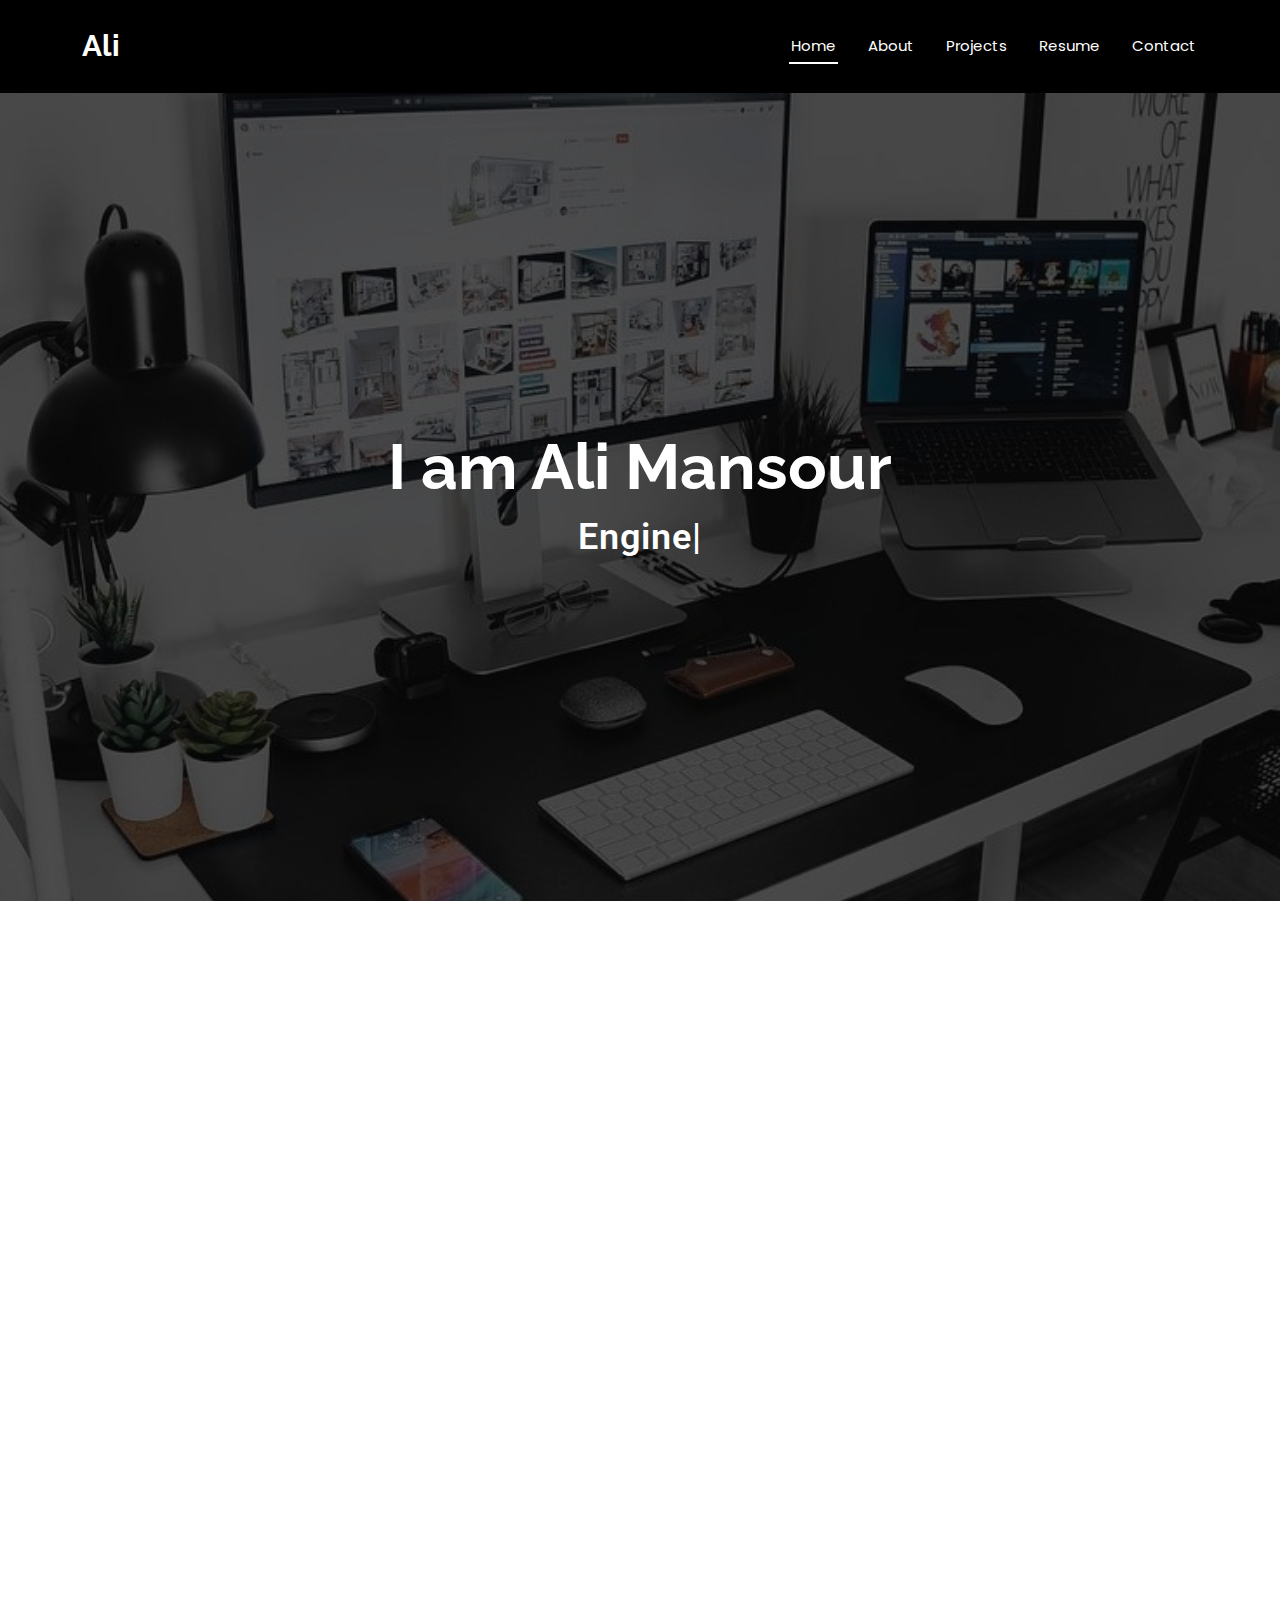
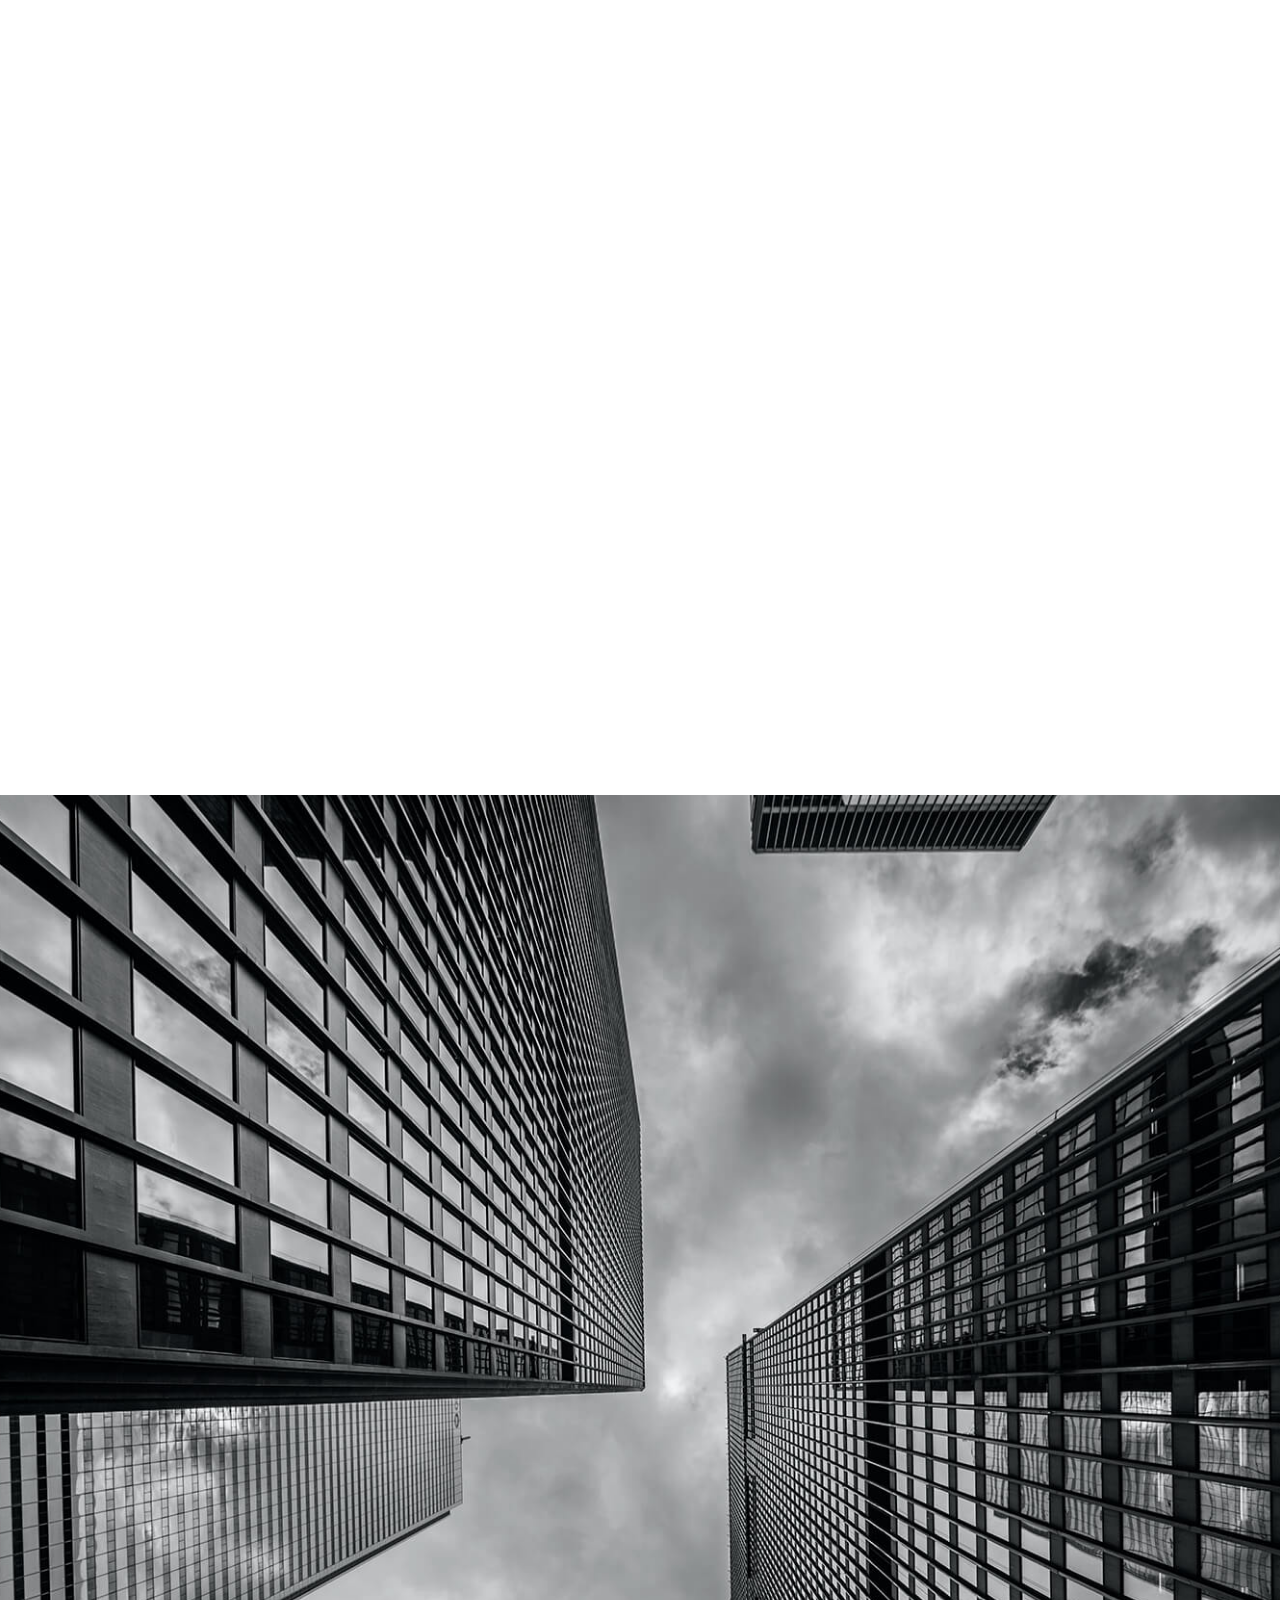
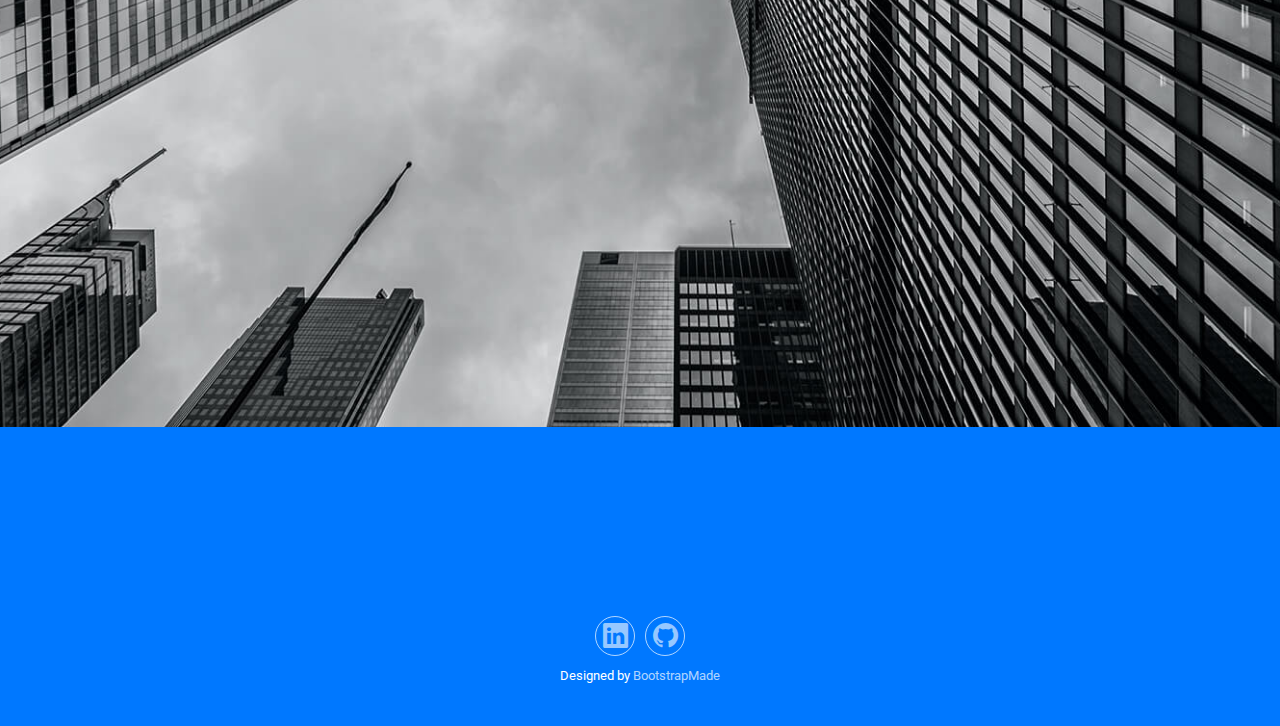
<file: index.html>
<!DOCTYPE html>
<html lang="en">

<head>
  <meta charset="utf-8">
  <meta content="width=device-width, initial-scale=1.0" name="viewport">
  <title>Ali Mansour</title>
  <meta content="" name="description">
  <meta content="" name="keywords">

  <!-- Favicons -->
  <link href="assets/img/favicon.png" rel="icon">
  <link href="assets/img/apple-touch-icon.png" rel="apple-touch-icon">

  <!-- Fonts -->
  <link href="https://fonts.googleapis.com" rel="preconnect">
  <link href="https://fonts.gstatic.com" rel="preconnect" crossorigin>
  <link href="https://fonts.googleapis.com/css2?family=Roboto:ital,wght@0,100;0,300;0,400;0,500;0,700;0,900;1,100;1,300;1,400;1,500;1,700;1,900&family=Poppins:ital,wght@0,100;0,200;0,300;0,400;0,500;0,600;0,700;0,800;0,900;1,100;1,200;1,300;1,400;1,500;1,600;1,700;1,800;1,900&family=Raleway:ital,wght@0,100;0,200;0,300;0,400;0,500;0,600;0,700;0,800;0,900;1,100;1,200;1,300;1,400;1,500;1,600;1,700;1,800;1,900&display=swap" rel="stylesheet">

  <!-- Vendor CSS Files -->
  <link href="assets/vendor/bootstrap/css/bootstrap.min.css" rel="stylesheet">
  <link href="assets/vendor/bootstrap-icons/bootstrap-icons.css" rel="stylesheet">
  <link href="assets/vendor/aos/aos.css" rel="stylesheet">
  <link href="assets/vendor/glightbox/css/glightbox.min.css" rel="stylesheet">
  <link href="assets/vendor/swiper/swiper-bundle.min.css" rel="stylesheet">

  <!-- Main CSS File -->
  <link href="assets/css/main.css" rel="stylesheet">

  <!-- =======================================================
  * Template Name: DevFolio
  * Template URL: https://bootstrapmade.com/devfolio-bootstrap-portfolio-html-template/
  * Updated: Jun 29 2024 with Bootstrap v5.3.3
  * Author: BootstrapMade.com
  * License: https://bootstrapmade.com/license/
  ======================================================== -->
</head>

<body class="index-page">

  <header id="header" class="header d-flex align-items-center sticky-top">
    <div class="container-fluid container-xl position-relative d-flex align-items-center justify-content-between">

      <a href="index.html" class="logo d-flex align-items-center">
        <!-- Uncomment the line below if you also wish to use an image logo -->
        <!-- <img src="assets/img/logo.png" alt=""> -->
        <h1 class="sitename">Ali</h1>
      </a>

      <nav id="navmenu" class="navmenu">
        <ul>
          <li><a href="#hero" class="active">Home<br></a></li>
          <li><a href="#about">About</a></li>
          <li><a href="#services">Projects</a></li>
          <li><a href="#portfolio">Resume</a></li>
          <!--
          <li class="dropdown"><a href="#"><span>Dropdown</span> <i class="bi bi-chevron-down toggle-dropdown"></i></a>
            <ul>
              <li><a href="#">Dropdown 1</a></li>
              <li class="dropdown"><a href="#"><span>Deep Dropdown</span> <i class="bi bi-chevron-down toggle-dropdown"></i></a>
                <ul>
                  <li><a href="#">Deep Dropdown 1</a></li>
                  <li><a href="#">Deep Dropdown 2</a></li>
                  <li><a href="#">Deep Dropdown 3</a></li>
                  <li><a href="#">Deep Dropdown 4</a></li>
                  <li><a href="#">Deep Dropdown 5</a></li>
                </ul>
              </li>
              <li><a href="#">Dropdown 2</a></li>
              <li><a href="#">Dropdown 3</a></li>
              <li><a href="#">Dropdown 4</a></li>
            </ul>
          </li>-->
          <li><a href="#footer">Contact</a></li>
        </ul>
        <i class="mobile-nav-toggle d-xl-none bi bi-list"></i>
      </nav>

    </div>
  </header>

  <main class="main">

    <!-- Hero Section -->
    <section id="hero" class="hero section dark-background">

      <img src="assets/img/hero-img.jpg" alt="" data-aos="fade-in">

      <div class="container d-flex flex-column align-items-center justify-content-center text-center" data-aos="fade-up" data-aos-delay="100">
        <h2>I am Ali Mansour</h2>
        <p><span class="typed" data-typed-items="Engineer, Machine Learning, Freelancer"></span></p>
      </div>

    </section><!-- /Hero Section -->

    <!-- About Section -->
    <section id="about" class="about section">
      
      <div class="container" data-aos="fade-up" data-aos-delay="100">

        <div class="row gy-4">
          <div class="col-md-6">

            <div class="row justify-content-between gy-4">
              <div class="col-lg-5">
                <img src="assets/img/profile-img.jpg" class="img-fluid" alt="">
              </div>
              <div class="col-lg-7 about-info">
                <p><strong>Name: </strong> <span>Ali Mansour</span></p>
                <p><strong>Profile: </strong> <span>Computer Engineering Student (ML)</span></p>
                <p><strong>Email: </strong> <span>a1i.g.mansor@gmail.com</span></p>
                
              </div>
            </div>

            <div class="skills-content skills-animation">

              <h5>Skills</h5>

              <div class="progress">
                <span class="skill"><span>Python</span> <i class="val">80%</i></span>
                <div class="progress-bar-wrap">
                  <div class="progress-bar" role="progressbar" aria-valuenow="80" aria-valuemin="0" aria-valuemax="100"></div>
                </div>
              </div><!-- End Skills Item -->

              <div class="progress">
                <span class="skill"><span>Java</span> <i class="val">70%</i></span>
                <div class="progress-bar-wrap">
                  <div class="progress-bar" role="progressbar" aria-valuenow="70" aria-valuemin="0" aria-valuemax="100"></div>
                </div>
              </div><!-- End Skills Item -->
              <div class="progress">
                <span class="skill"><span>Matlab</span> <i class="val">50%</i></span>
                <div class="progress-bar-wrap">
                  <div class="progress-bar" role="progressbar" aria-valuenow="50" aria-valuemin="0" aria-valuemax="100"></div>
                </div>
              </div><!-- End Skills Item -->
              <div class="progress">
                <span class="skill"><span>Risc-V</span> <i class="val">30%</i></span>
                <div class="progress-bar-wrap">
                  <div class="progress-bar" role="progressbar" aria-valuenow="30" aria-valuemin="0" aria-valuemax="100"></div>
                </div>
              </div><!-- 
              <div class="progress">
                <span class="skill"><span>Problem-Solving,</span> <i class="val">100%</i></span>
                <div class="progress-bar-wrap">
                  <div class="progress-bar" role="progressbar" aria-valuenow="100" aria-valuemin="0" aria-valuemax="100"></div>
                </div>
              </div>

              <div class="progress">
                <span class="skill"><span>Teamwork</span> <i class="val">90%</i></span>
                <div class="progress-bar-wrap">
                  <div class="progress-bar" role="progressbar" aria-valuenow="90" aria-valuemin="0" aria-valuemax="100"></div>
                </div>
              </div>m -->

            </div>
          </div>

          <div class="col-md-6">
            <div class="about-me">
              <h4>About me</h4>
              <p>
                Pursuing a Bachelor of Engineering in Computer and Communication Engineering at the American University of Beirut
                . My academic journey is further enriched by a minor in applied mathematics,
                and I'm actively pursuing a specialization track in machine learning to deepen my understanding of this rapidly evolving field. 
              </p>
              <p>
                
              </p>
            </div>
          </div>
        </div>

      </div>

    </section><!-- /About Section -->

    <!-- Resume Section -->

    <section id="resume" class="resume section" >

      <!-- Section Title -->
      <div class="container section-title" data-aos="fade-up">
        <h2>Resume</h2>
        <p></p>
      </div><!-- End Section Title -->

      <div class="container" >

        <div class="row">

          <div class="col-lg-6" data-aos="fade-up" data-aos-delay="100">
            <h3 class="resume-title">Sumary</h3>

            <div class="resume-item pb-0">
              <h4>Ali Manosur</h4>
              <p><em>Innovative and deadline-driven Computer Engineer with 3 months of experience designing and developing Machine Learning solutions.</em></p>
             <!-- <ul>
                <li>Portland par 127,Orlando, FL</li>
                <li>(123) 456-7891</li>
                <li>alice.barkley@example.com</li>-->
              </ul>
            </div><!-- Edn Resume Item -->

            <h3 class="resume-title">Education</h3>
            <div class="resume-item">
              <h4>BE  &amp; Computer and Communication Engineering</h4>
              <h5>2021 - 2025</h5>
              <p><em>American University of Beirut</em></p>
              <p>Relevant Coursework: Introduction to Machine Learning, Data Driven Models in Sc. and Eng, Advanced
                Optimization Techniques, Intermediate Program.w.Data Structures, Software Engineering, Software Tools
                Laboratory, Design of Analysis and Algorithms, Mobile Networks and Applications, Computer Networks</p>
            </div><!-- Edn Resume Item -->

            <div class="resume-item">
              <h4>Minor &amp; Applied Mathematics</h4>
              <h5>2021 - 2024</h5>
              <p><em>American University of Beirut</em></p>
            </div><!-- Edn Resume Item -->

          </div>

          <div class="col-lg-6" data-aos="fade-up" data-aos-delay="200">
            <h3 class="resume-title">Professional Experience</h3>
            <div class="resume-item">
              <h4>Machine Learning Engineer</h4>
              <h5>2024 - Present</h5>
              <p><em>Potech-Paths of Technology</em></p>
              <ul>
                <li>Investigate RAG and CodeQwwen-7B for Automated Symfony Project Generation</li>
                <li>Explore Multi-Agent Collaboration Strategies for AI Systems</li>
                <li>Develop Expertise in Advanced AI Techniques</li>
                <li>Design and Implement Future AI Applications</li>
              </ul>
            </div><!-- Edn Resume Item -->

            <!-- Edn Resume Item -->

          </div>

        </div>

      </div>

    </section><!-- /Resume Section -->

    <!-- Services Section -->
    <section id="services" class="services section" style="background: url('assets/img/stats-bg.jpg') no-repeat center center; background-size: cover; ">

      <!-- Section Title -->
      <div class="container section-title" data-aos="fade-up">
        <h2 style="color: rgb(255, 255, 255);">Projects</h2>
        <p style="color: rgb(232, 255, 244);">University Projects</p>
      </div><!-- End Section Title -->

      <div class="container">

        <div class="row gy-4">

          <div class="col-lg-4 col-md-6" data-aos="fade-up" data-aos-delay="300">
            <div class="service-item position-relative">
              <div class="icon">
                <i class="bi-textarea-t"></i>
              </div>
              <a href="https://github.com/A1iMansour/Textual-Chameleon" class="stretched-link">
                <h3>Multimodal Text Integration and Translation System</h3>
              </a>
              <p>Currently designing a system capable of translating text within images while preserving the original text and style
                but in a diﬀerent language, utilizing advanced technologies: YOLOv5 for text detection, LAMA for image inpainting,
                EasyOCR for text recognition, T5 for translation, and Style Fusions for text integration back into images.</p>
            </div>
          </div><!-- End Service Item -->

          <div class="col-lg-4 col-md-6" data-aos="fade-up" data-aos-delay="400">
            <div class="service-item position-relative">
              <div class="icon">
                <i class="bi-collection-play-fill"></i>
              </div>
              <a href="https://github.com/A1iMansour/Movie-Recommendation-Engine" class="stretched-link">
                <h3>Movie Recommendation Engine</h3>
              </a>
              <p>Created a movie recommendation system using collaborative ﬁltering and SGD optimization, ensuring fair and
                personalized recommendations for users.</p>
              
            </div>
          </div><!-- End Service Item -->

          <div class="col-lg-4 col-md-6" data-aos="fade-up" data-aos-delay="100">
            <div class="service-item  position-relative">
              <div class="icon">
                <i class="bi bi-controller"></i>
              </div>
              <a href="https://github.com/A1iMansour/Space_ship_game" class="stretched-link">
                <h3>Java 2d-Game</h3>
              </a>
              <p>Developed a Java-based 2D spaceship game using graphic class, demonstrating proﬁciency in object-oriented
                programming principles.</p>
            </div>
          </div><!-- End Service Item -->

          <div class="col-lg-4 col-md-6" data-aos="fade-up" data-aos-delay="200">
            <div class="service-item position-relative">
              <div class="icon">
                <i class="bi-cash-coin"></i>
              </div>
              <a href="#" class="stretched-link">
                <h3>E-Pay</h3>
              </a>
              <p>Developed a simpliﬁed online payment system, utilizing the Django framework. This
                system enables users to send and request money from each other, manage their accounts, and view transaction
                histories. Additionally, I integrated an admin interface to provide access to all user data and transaction records,
                ensuring seamless management and oversight of the platform.</p>
            </div>
          </div><!-- End Service Item -->

          <div class="col-lg-4 col-md-6" data-aos="fade-up" data-aos-delay="600">
            <div class="service-item position-relative">
              <div class="icon">
                <i class="bi-wifi"></i>
              </div>
              <a href="https://github.com/mayaabl/EECE-451Project" class="stretched-link">
                <h3>Android Network Analyzer</h3>
              </a>
              <p>Contributed to the development of an Android application to collect cellular information such as operator, signal
                power, network type. Designed a server using Django Rest to receive cell data from running phones, and returns
                average info based on speciﬁed time periods</p>
              
            </div>
          </div><!-- End Service Item -->

        </div>

      </div>

    </section><!-- /Services Section -->



   <!--
    <section id="stats" class="stats section accent-background">

      <img src="assets/img/stats-bg.jpg" alt="" data-aos="fade-in">

      <div class="container position-relative" data-aos="fade-up" data-aos-delay="100">

        <div class="row gy-4">

          <div class="col-lg-3 col-md-6">
            <div class="stats-item text-center w-100 h-100">
              <span data-purecounter-start="0" data-purecounter-end="232" data-purecounter-duration="0" class="purecounter">232</span>
              <p>Clients</p>
            </div>
          </div>

          <div class="col-lg-3 col-md-6">
            <div class="stats-item text-center w-100 h-100">
              <span data-purecounter-start="0" data-purecounter-end="521" data-purecounter-duration="0" class="purecounter">521</span>
              <p>Projects</p>
            </div>
          </div>

          <div class="col-lg-3 col-md-6">
            <div class="stats-item text-center w-100 h-100">
              <span data-purecounter-start="0" data-purecounter-end="1453" data-purecounter-duration="0" class="purecounter">1453</span>
              <p>Hours Of Support</p>
            </div>
          </div>

          <div class="col-lg-3 col-md-6">
            <div class="stats-item text-center w-100 h-100">
              <span data-purecounter-start="0" data-purecounter-end="32" data-purecounter-duration="0" class="purecounter">32</span>
              <p>Awards</p>
            </div>
          </div>

        </div>

      </div>

    </section> -->







    <!-- 
    <section id="portfolio" class="portfolio section">

      
      <div class="container section-title" data-aos="fade-up">
        <h2>Portfolio</h2>
        <p>Necessitatibus eius consequatur ex aliquid fuga eum quidem sint consectetur velit</p>
      </div>

      <div class="container">

        <div class="isotope-layout" data-default-filter="*" data-layout="masonry" data-sort="original-order">

          <ul class="portfolio-filters isotope-filters" data-aos="fade-up" data-aos-delay="100">
            <li data-filter="*" class="filter-active">All</li>
            <li data-filter=".filter-app">App</li>
            <li data-filter=".filter-product">Product</li>
            <li data-filter=".filter-branding">Branding</li>
            <li data-filter=".filter-books">Books</li>
          </ul>

          <div class="row gy-4 isotope-container" data-aos="fade-up" data-aos-delay="200">

            <div class="col-lg-4 col-md-6 portfolio-item isotope-item filter-app">
              <img src="assets/img/portfolio/app-1.jpg" class="img-fluid" alt="">
              <div class="portfolio-info">
                <h4>App 1</h4>
                <p>Lorem ipsum, dolor sit amet consectetur</p>
                <a href="assets/img/portfolio/app-1.jpg" title="App 1" data-gallery="portfolio-gallery-app" class="glightbox preview-link"><i class="bi bi-zoom-in"></i></a>
                <a href="portfolio-details.html" title="More Details" class="details-link"><i class="bi bi-link-45deg"></i></a>
              </div>
            </div>

            <div class="col-lg-4 col-md-6 portfolio-item isotope-item filter-product">
              <img src="assets/img/portfolio/product-1.jpg" class="img-fluid" alt="">
              <div class="portfolio-info">
                <h4>Product 1</h4>
                <p>Lorem ipsum, dolor sit amet consectetur</p>
                <a href="assets/img/portfolio/product-1.jpg" title="Product 1" data-gallery="portfolio-gallery-product" class="glightbox preview-link"><i class="bi bi-zoom-in"></i></a>
                <a href="portfolio-details.html" title="More Details" class="details-link"><i class="bi bi-link-45deg"></i></a>
              </div>
            </div>

            <div class="col-lg-4 col-md-6 portfolio-item isotope-item filter-branding">
              <img src="assets/img/portfolio/branding-1.jpg" class="img-fluid" alt="">
              <div class="portfolio-info">
                <h4>Branding 1</h4>
                <p>Lorem ipsum, dolor sit amet consectetur</p>
                <a href="assets/img/portfolio/branding-1.jpg" title="Branding 1" data-gallery="portfolio-gallery-branding" class="glightbox preview-link"><i class="bi bi-zoom-in"></i></a>
                <a href="portfolio-details.html" title="More Details" class="details-link"><i class="bi bi-link-45deg"></i></a>
              </div>
            </div>

            <div class="col-lg-4 col-md-6 portfolio-item isotope-item filter-books">
              <img src="assets/img/portfolio/books-1.jpg" class="img-fluid" alt="">
              <div class="portfolio-info">
                <h4>Books 1</h4>
                <p>Lorem ipsum, dolor sit amet consectetur</p>
                <a href="assets/img/portfolio/books-1.jpg" title="Branding 1" data-gallery="portfolio-gallery-book" class="glightbox preview-link"><i class="bi bi-zoom-in"></i></a>
                <a href="portfolio-details.html" title="More Details" class="details-link"><i class="bi bi-link-45deg"></i></a>
              </div>
            </div>

            <div class="col-lg-4 col-md-6 portfolio-item isotope-item filter-app">
              <img src="assets/img/portfolio/app-2.jpg" class="img-fluid" alt="">
              <div class="portfolio-info">
                <h4>App 2</h4>
                <p>Lorem ipsum, dolor sit amet consectetur</p>
                <a href="assets/img/portfolio/app-2.jpg" title="App 2" data-gallery="portfolio-gallery-app" class="glightbox preview-link"><i class="bi bi-zoom-in"></i></a>
                <a href="portfolio-details.html" title="More Details" class="details-link"><i class="bi bi-link-45deg"></i></a>
              </div>
            </div>

            <div class="col-lg-4 col-md-6 portfolio-item isotope-item filter-product">
              <img src="assets/img/portfolio/product-2.jpg" class="img-fluid" alt="">
              <div class="portfolio-info">
                <h4>Product 2</h4>
                <p>Lorem ipsum, dolor sit amet consectetur</p>
                <a href="assets/img/portfolio/product-2.jpg" title="Product 2" data-gallery="portfolio-gallery-product" class="glightbox preview-link"><i class="bi bi-zoom-in"></i></a>
                <a href="portfolio-details.html" title="More Details" class="details-link"><i class="bi bi-link-45deg"></i></a>
              </div>
            </div>

            <div class="col-lg-4 col-md-6 portfolio-item isotope-item filter-branding">
              <img src="assets/img/portfolio/branding-2.jpg" class="img-fluid" alt="">
              <div class="portfolio-info">
                <h4>Branding 2</h4>
                <p>Lorem ipsum, dolor sit amet consectetur</p>
                <a href="assets/img/portfolio/branding-2.jpg" title="Branding 2" data-gallery="portfolio-gallery-branding" class="glightbox preview-link"><i class="bi bi-zoom-in"></i></a>
                <a href="portfolio-details.html" title="More Details" class="details-link"><i class="bi bi-link-45deg"></i></a>
              </div>
            </div>
            <div class="col-lg-4 col-md-6 portfolio-item isotope-item filter-books">
              <img src="assets/img/portfolio/books-2.jpg" class="img-fluid" alt="">
              <div class="portfolio-info">
                <h4>Books 2</h4>
                <p>Lorem ipsum, dolor sit amet consectetur</p>
                <a href="assets/img/portfolio/books-2.jpg" title="Branding 2" data-gallery="portfolio-gallery-book" class="glightbox preview-link"><i class="bi bi-zoom-in"></i></a>
                <a href="portfolio-details.html" title="More Details" class="details-link"><i class="bi bi-link-45deg"></i></a>
              </div>
            </div>

            <div class="col-lg-4 col-md-6 portfolio-item isotope-item filter-app">
              <img src="assets/img/portfolio/app-3.jpg" class="img-fluid" alt="">
              <div class="portfolio-info">
                <h4>App 3</h4>
                <p>Lorem ipsum, dolor sit amet consectetur</p>
                <a href="assets/img/portfolio/app-3.jpg" title="App 3" data-gallery="portfolio-gallery-app" class="glightbox preview-link"><i class="bi bi-zoom-in"></i></a>
                <a href="portfolio-details.html" title="More Details" class="details-link"><i class="bi bi-link-45deg"></i></a>
              </div>
            </div>

            <div class="col-lg-4 col-md-6 portfolio-item isotope-item filter-product">
              <img src="assets/img/portfolio/product-3.jpg" class="img-fluid" alt="">
              <div class="portfolio-info">
                <h4>Product 3</h4>
                <p>Lorem ipsum, dolor sit amet consectetur</p>
                <a href="assets/img/portfolio/product-3.jpg" title="Product 3" data-gallery="portfolio-gallery-product" class="glightbox preview-link"><i class="bi bi-zoom-in"></i></a>
                <a href="portfolio-details.html" title="More Details" class="details-link"><i class="bi bi-link-45deg"></i></a>
              </div>
            </div>

            <div class="col-lg-4 col-md-6 portfolio-item isotope-item filter-branding">
              <img src="assets/img/portfolio/branding-3.jpg" class="img-fluid" alt="">
              <div class="portfolio-info">
                <h4>Branding 3</h4>
                <p>Lorem ipsum, dolor sit amet consectetur</p>
                <a href="assets/img/portfolio/branding-3.jpg" title="Branding 2" data-gallery="portfolio-gallery-branding" class="glightbox preview-link"><i class="bi bi-zoom-in"></i></a>
                <a href="portfolio-details.html" title="More Details" class="details-link"><i class="bi bi-link-45deg"></i></a>
              </div>
            </div>

            <div class="col-lg-4 col-md-6 portfolio-item isotope-item filter-books">
              <img src="assets/img/portfolio/books-3.jpg" class="img-fluid" alt="">
              <div class="portfolio-info">
                <h4>Books 3</h4>
                <p>Lorem ipsum, dolor sit amet consectetur</p>
                <a href="assets/img/portfolio/books-3.jpg" title="Branding 3" data-gallery="portfolio-gallery-book" class="glightbox preview-link"><i class="bi bi-zoom-in"></i></a>
                <a href="portfolio-details.html" title="More Details" class="details-link"><i class="bi bi-link-45deg"></i></a>
              </div>
            </div>

          </div>

        </div>

      </div>

    </section>


    -->






    <!-- 
    <section id="testimonials" class="testimonials section accent-background">

      <img src="assets/img/testimonials-bg.jpg" class="testimonials-bg" alt="">

      <div class="container" data-aos="fade-up" data-aos-delay="100">

        <div class="swiper init-swiper">
          <script type="application/json" class="swiper-config">
            {
              "loop": true,
              "speed": 600,
              "autoplay": {
                "delay": 5000
              },
              "slidesPerView": "auto",
              "pagination": {
                "el": ".swiper-pagination",
                "type": "bullets",
                "clickable": true
              }
            }
          </script>
          <div class="swiper-wrapper">

            <div class="swiper-slide">
              <div class="testimonial-item">
                <img src="assets/img/testimonials/testimonials-1.jpg" class="testimonial-img" alt="">
                <h3>Saul Goodman</h3>
                <h4>Ceo &amp; Founder</h4>
                <div class="stars">
                  <i class="bi bi-star-fill"></i><i class="bi bi-star-fill"></i><i class="bi bi-star-fill"></i><i class="bi bi-star-fill"></i><i class="bi bi-star-fill"></i>
                </div>
                <p>
                  <i class="bi bi-quote quote-icon-left"></i>
                  <span>Proin iaculis purus consequat sem cure digni ssim donec porttitora entum suscipit rhoncus. Accusantium quam, ultricies eget id, aliquam eget nibh et. Maecen aliquam, risus at semper.</span>
                  <i class="bi bi-quote quote-icon-right"></i>
                </p>
              </div>
            </div>

            <div class="swiper-slide">
              <div class="testimonial-item">
                <img src="assets/img/testimonials/testimonials-2.jpg" class="testimonial-img" alt="">
                <h3>Sara Wilsson</h3>
                <h4>Designer</h4>
                <div class="stars">
                  <i class="bi bi-star-fill"></i><i class="bi bi-star-fill"></i><i class="bi bi-star-fill"></i><i class="bi bi-star-fill"></i><i class="bi bi-star-fill"></i>
                </div>
                <p>
                  <i class="bi bi-quote quote-icon-left"></i>
                  <span>Export tempor illum tamen malis malis eram quae irure esse labore quem cillum quid cillum eram malis quorum velit fore eram velit sunt aliqua noster fugiat irure amet legam anim culpa.</span>
                  <i class="bi bi-quote quote-icon-right"></i>
                </p>
              </div>
            </div>

            <div class="swiper-slide">
              <div class="testimonial-item">
                <img src="assets/img/testimonials/testimonials-3.jpg" class="testimonial-img" alt="">
                <h3>Jena Karlis</h3>
                <h4>Store Owner</h4>
                <div class="stars">
                  <i class="bi bi-star-fill"></i><i class="bi bi-star-fill"></i><i class="bi bi-star-fill"></i><i class="bi bi-star-fill"></i><i class="bi bi-star-fill"></i>
                </div>
                <p>
                  <i class="bi bi-quote quote-icon-left"></i>
                  <span>Enim nisi quem export duis labore cillum quae magna enim sint quorum nulla quem veniam duis minim tempor labore quem eram duis noster aute amet eram fore quis sint minim.</span>
                  <i class="bi bi-quote quote-icon-right"></i>
                </p>
              </div>
            </div>
            <div class="swiper-slide">
              <div class="testimonial-item">
                <img src="assets/img/testimonials/testimonials-4.jpg" class="testimonial-img" alt="">
                <h3>Matt Brandon</h3>
                <h4>Freelancer</h4>
                <div class="stars">
                  <i class="bi bi-star-fill"></i><i class="bi bi-star-fill"></i><i class="bi bi-star-fill"></i><i class="bi bi-star-fill"></i><i class="bi bi-star-fill"></i>
                </div>
                <p>
                  <i class="bi bi-quote quote-icon-left"></i>
                  <span>Fugiat enim eram quae cillum dolore dolor amet nulla culpa multos export minim fugiat minim velit minim dolor enim duis veniam ipsum anim magna sunt elit fore quem dolore labore illum veniam.</span>
                  <i class="bi bi-quote quote-icon-right"></i>
                </p>
              </div>
            </div>

            <div class="swiper-slide">
              <div class="testimonial-item">
                <img src="assets/img/testimonials/testimonials-5.jpg" class="testimonial-img" alt="">
                <h3>John Larson</h3>
                <h4>Entrepreneur</h4>
                <div class="stars">
                  <i class="bi bi-star-fill"></i><i class="bi bi-star-fill"></i><i class="bi bi-star-fill"></i><i class="bi bi-star-fill"></i><i class="bi bi-star-fill"></i>
                </div>
                <p>
                  <i class="bi bi-quote quote-icon-left"></i>
                  <span>Quis quorum aliqua sint quem legam fore sunt eram irure aliqua veniam tempor noster veniam enim culpa labore duis sunt culpa nulla illum cillum fugiat legam esse veniam culpa fore nisi cillum quid.</span>
                  <i class="bi bi-quote quote-icon-right"></i>
                </p>
              </div>
            </div>

          </div>
          <div class="swiper-pagination"></div>
        </div>

      </div>

    </section>-->

    <!-- 
    <section id="contact" class="contact section">

    
      <div class="container section-title" data-aos="fade-up">
        <h2>Contact</h2>
        <p>I'd Love To Connect With You.</p>
      </div>

      

        <form action="forms/contact.php" method="post" class="php-email-form" data-aos="fade-up" data-aos-delay="300">
          <div class="row gy-4">

            <div class="col-md-6">
              <input type="text" name="name" class="form-control" placeholder="Your Name" required="">
            </div>

            <div class="col-md-6 ">
              <input type="email" class="form-control" name="email" placeholder="Your Email" required="">
            </div>

            <div class="col-md-12">
              <input type="text" class="form-control" name="subject" placeholder="Subject" required="">
            </div>

            <div class="col-md-12">
              <textarea class="form-control" name="message" rows="6" placeholder="Message" required=""></textarea>
            </div>

            <div class="col-md-12 text-center">
              <div class="loading">Loading</div>
              <div class="error-message"></div>
              <div class="sent-message">Your message has been sent. Thank you!</div>

              <button type="submit">Send Message</button>
            </div>

          </div>
        </form>o

      </div>

    </section> -->

  </main>

  <footer id="footer" class="footer accent-background">

    <div class="container">
      <div class="container section-title" data-aos="fade-up">
        <h2>Contact</h2>
        <p>I'd Love To Connect With You.</p>
      </div>
      <div class="social-links d-flex justify-content-center">
           
          
            <a href="https://www.linkedin.com/in/a1imansour/" style="font-size: 25px;"><i class="bi bi-linkedin"></i></a>
            <a href="https://github.com/A1iMansour"style="font-size: 25px;"><i class="bi-github"></i></a>
          
      </div>
      <div class="credits">
        <!-- All the links in the footer should remain intact. -->
        <!-- You can delete the links only if you've purchased the pro version. -->
        <!-- Licensing information: https://bootstrapmade.com/license/ -->
        <!-- Purchase the pro version with working PHP/AJAX contact form: [buy-url] -->
        Designed by <a href="https://bootstrapmade.com/">BootstrapMade</a>
      </div>
    </div>

  </footer>

  <!-- Scroll Top -->
  <a href="#" id="scroll-top" class="scroll-top d-flex align-items-center justify-content-center"><i class="bi bi-arrow-up-short"></i></a>

  <!-- Preloader -->
  <div id="preloader"></div>

  <!-- Vendor JS Files -->
  <script src="assets/vendor/bootstrap/js/bootstrap.bundle.min.js"></script>
  <script src="assets/vendor/php-email-form/validate.js"></script>
  <script src="assets/vendor/aos/aos.js"></script>
  <script src="assets/vendor/typed.js/typed.umd.js"></script>
  <script src="assets/vendor/waypoints/noframework.waypoints.js"></script>
  <script src="assets/vendor/purecounter/purecounter_vanilla.js"></script>
  <script src="assets/vendor/glightbox/js/glightbox.min.js"></script>
  <script src="assets/vendor/imagesloaded/imagesloaded.pkgd.min.js"></script>
  <script src="assets/vendor/isotope-layout/isotope.pkgd.min.js"></script>
  <script src="assets/vendor/swiper/swiper-bundle.min.js"></script>

  <!-- Main JS File -->
  <script src="assets/js/main.js"></script>

</body>

</html>
</file>
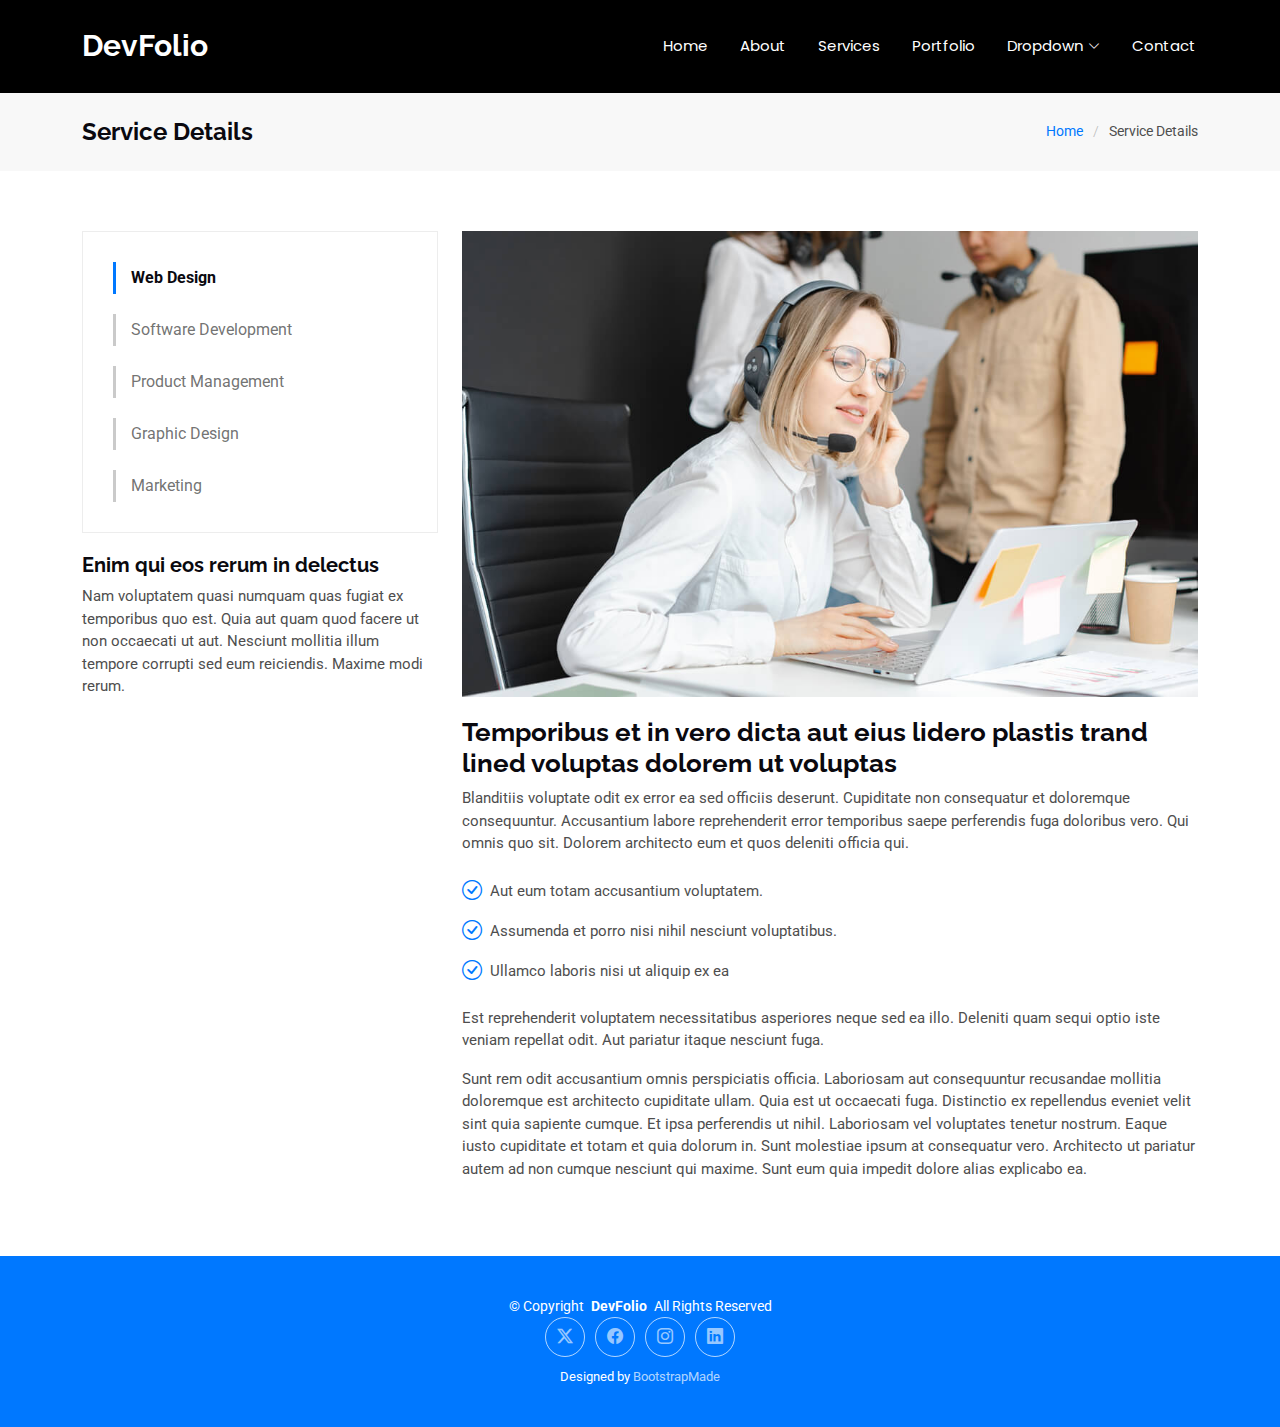
<file: service-details.html>
<!DOCTYPE html>
<html lang="en">

<head>
  <meta charset="utf-8">
  <meta content="width=device-width, initial-scale=1.0" name="viewport">
  <title>Service Details - DevFolio Bootstrap Template</title>
  <meta content="" name="description">
  <meta content="" name="keywords">

  <!-- Favicons -->
  <link href="assets/img/favicon.png" rel="icon">
  <link href="assets/img/apple-touch-icon.png" rel="apple-touch-icon">

  <!-- Fonts -->
  <link href="https://fonts.googleapis.com" rel="preconnect">
  <link href="https://fonts.gstatic.com" rel="preconnect" crossorigin>
  <link href="https://fonts.googleapis.com/css2?family=Roboto:ital,wght@0,100;0,300;0,400;0,500;0,700;0,900;1,100;1,300;1,400;1,500;1,700;1,900&family=Poppins:ital,wght@0,100;0,200;0,300;0,400;0,500;0,600;0,700;0,800;0,900;1,100;1,200;1,300;1,400;1,500;1,600;1,700;1,800;1,900&family=Raleway:ital,wght@0,100;0,200;0,300;0,400;0,500;0,600;0,700;0,800;0,900;1,100;1,200;1,300;1,400;1,500;1,600;1,700;1,800;1,900&display=swap" rel="stylesheet">

  <!-- Vendor CSS Files -->
  <link href="assets/vendor/bootstrap/css/bootstrap.min.css" rel="stylesheet">
  <link href="assets/vendor/bootstrap-icons/bootstrap-icons.css" rel="stylesheet">
  <link href="assets/vendor/aos/aos.css" rel="stylesheet">
  <link href="assets/vendor/glightbox/css/glightbox.min.css" rel="stylesheet">
  <link href="assets/vendor/swiper/swiper-bundle.min.css" rel="stylesheet">

  <!-- Main CSS File -->
  <link href="assets/css/main.css" rel="stylesheet">

  <!-- =======================================================
  * Template Name: DevFolio
  * Template URL: https://bootstrapmade.com/devfolio-bootstrap-portfolio-html-template/
  * Updated: Jun 29 2024 with Bootstrap v5.3.3
  * Author: BootstrapMade.com
  * License: https://bootstrapmade.com/license/
  ======================================================== -->
</head>

<body class="service-details-page">

  <header id="header" class="header d-flex align-items-center sticky-top">
    <div class="container-fluid container-xl position-relative d-flex align-items-center justify-content-between">

      <a href="index.html" class="logo d-flex align-items-center">
        <!-- Uncomment the line below if you also wish to use an image logo -->
        <!-- <img src="assets/img/logo.png" alt=""> -->
        <h1 class="sitename">DevFolio</h1>
      </a>

      <nav id="navmenu" class="navmenu">
        <ul>
          <li><a href="#hero">Home<br></a></li>
          <li><a href="#about">About</a></li>
          <li><a href="#services">Services</a></li>
          <li><a href="#portfolio">Portfolio</a></li>
          <li class="dropdown"><a href="#"><span>Dropdown</span> <i class="bi bi-chevron-down toggle-dropdown"></i></a>
            <ul>
              <li><a href="#">Dropdown 1</a></li>
              <li class="dropdown"><a href="#"><span>Deep Dropdown</span> <i class="bi bi-chevron-down toggle-dropdown"></i></a>
                <ul>
                  <li><a href="#">Deep Dropdown 1</a></li>
                  <li><a href="#">Deep Dropdown 2</a></li>
                  <li><a href="#">Deep Dropdown 3</a></li>
                  <li><a href="#">Deep Dropdown 4</a></li>
                  <li><a href="#">Deep Dropdown 5</a></li>
                </ul>
              </li>
              <li><a href="#">Dropdown 2</a></li>
              <li><a href="#">Dropdown 3</a></li>
              <li><a href="#">Dropdown 4</a></li>
            </ul>
          </li>
          <li><a href="#contact">Contact</a></li>
        </ul>
        <i class="mobile-nav-toggle d-xl-none bi bi-list"></i>
      </nav>

    </div>
  </header>

  <main class="main">

    <!-- Page Title -->
    <div class="page-title" data-aos="fade">
      <div class="container d-lg-flex justify-content-between align-items-center">
        <h1 class="mb-2 mb-lg-0">Service Details</h1>
        <nav class="breadcrumbs">
          <ol>
            <li><a href="index.html">Home</a></li>
            <li class="current">Service Details</li>
          </ol>
        </nav>
      </div>
    </div><!-- End Page Title -->

    <!-- Service Details Section -->
    <section id="service-details" class="service-details section">

      <div class="container">

        <div class="row gy-4">

          <div class="col-lg-4" data-aos="fade-up" data-aos-delay="100">
            <div class="services-list">
              <a href="#" class="active">Web Design</a>
              <a href="#">Software Development</a>
              <a href="#">Product Management</a>
              <a href="#">Graphic Design</a>
              <a href="#">Marketing</a>
            </div>

            <h4>Enim qui eos rerum in delectus</h4>
            <p>Nam voluptatem quasi numquam quas fugiat ex temporibus quo est. Quia aut quam quod facere ut non occaecati ut aut. Nesciunt mollitia illum tempore corrupti sed eum reiciendis. Maxime modi rerum.</p>
          </div>

          <div class="col-lg-8" data-aos="fade-up" data-aos-delay="200">
            <img src="assets/img/services.jpg" alt="" class="img-fluid services-img">
            <h3>Temporibus et in vero dicta aut eius lidero plastis trand lined voluptas dolorem ut voluptas</h3>
            <p>
              Blanditiis voluptate odit ex error ea sed officiis deserunt. Cupiditate non consequatur et doloremque consequuntur. Accusantium labore reprehenderit error temporibus saepe perferendis fuga doloribus vero. Qui omnis quo sit. Dolorem architecto eum et quos deleniti officia qui.
            </p>
            <ul>
              <li><i class="bi bi-check-circle"></i> <span>Aut eum totam accusantium voluptatem.</span></li>
              <li><i class="bi bi-check-circle"></i> <span>Assumenda et porro nisi nihil nesciunt voluptatibus.</span></li>
              <li><i class="bi bi-check-circle"></i> <span>Ullamco laboris nisi ut aliquip ex ea</span></li>
            </ul>
            <p>
              Est reprehenderit voluptatem necessitatibus asperiores neque sed ea illo. Deleniti quam sequi optio iste veniam repellat odit. Aut pariatur itaque nesciunt fuga.
            </p>
            <p>
              Sunt rem odit accusantium omnis perspiciatis officia. Laboriosam aut consequuntur recusandae mollitia doloremque est architecto cupiditate ullam. Quia est ut occaecati fuga. Distinctio ex repellendus eveniet velit sint quia sapiente cumque. Et ipsa perferendis ut nihil. Laboriosam vel voluptates tenetur nostrum. Eaque iusto cupiditate et totam et quia dolorum in. Sunt molestiae ipsum at consequatur vero. Architecto ut pariatur autem ad non cumque nesciunt qui maxime. Sunt eum quia impedit dolore alias explicabo ea.
            </p>
          </div>

        </div>

      </div>

    </section><!-- /Service Details Section -->

  </main>

  <footer id="footer" class="footer accent-background">

    <div class="container">
      <div class="copyright text-center ">
        <p>© <span>Copyright</span> <strong class="px-1 sitename">DevFolio</strong> <span>All Rights Reserved</span></p>
      </div>
      <div class="social-links d-flex justify-content-center">
        <a href=""><i class="bi bi-twitter-x"></i></a>
        <a href=""><i class="bi bi-facebook"></i></a>
        <a href=""><i class="bi bi-instagram"></i></a>
        <a href=""><i class="bi bi-linkedin"></i></a>
      </div>
      <div class="credits">
        <!-- All the links in the footer should remain intact. -->
        <!-- You can delete the links only if you've purchased the pro version. -->
        <!-- Licensing information: https://bootstrapmade.com/license/ -->
        <!-- Purchase the pro version with working PHP/AJAX contact form: [buy-url] -->
        Designed by <a href="https://bootstrapmade.com/">BootstrapMade</a>
      </div>
    </div>

  </footer>

  <!-- Scroll Top -->
  <a href="#" id="scroll-top" class="scroll-top d-flex align-items-center justify-content-center"><i class="bi bi-arrow-up-short"></i></a>

  <!-- Preloader -->
  <div id="preloader"></div>

  <!-- Vendor JS Files -->
  <script src="assets/vendor/bootstrap/js/bootstrap.bundle.min.js"></script>
  <script src="assets/vendor/php-email-form/validate.js"></script>
  <script src="assets/vendor/aos/aos.js"></script>
  <script src="assets/vendor/typed.js/typed.umd.js"></script>
  <script src="assets/vendor/waypoints/noframework.waypoints.js"></script>
  <script src="assets/vendor/purecounter/purecounter_vanilla.js"></script>
  <script src="assets/vendor/glightbox/js/glightbox.min.js"></script>
  <script src="assets/vendor/imagesloaded/imagesloaded.pkgd.min.js"></script>
  <script src="assets/vendor/isotope-layout/isotope.pkgd.min.js"></script>
  <script src="assets/vendor/swiper/swiper-bundle.min.js"></script>

  <!-- Main JS File -->
  <script src="assets/js/main.js"></script>

</body>

</html>
</file>
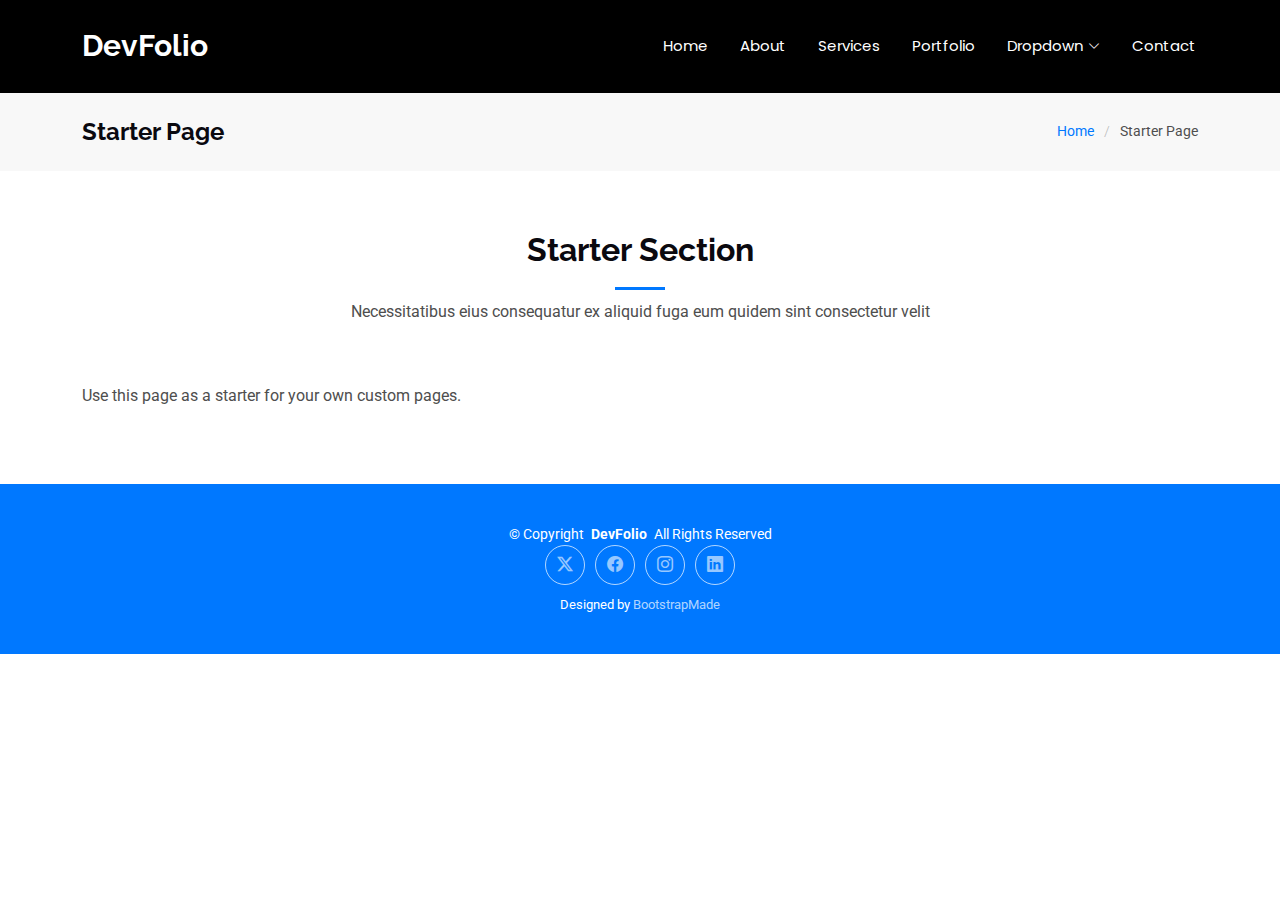
<file: starter-page.html>
<!DOCTYPE html>
<html lang="en">

<head>
  <meta charset="utf-8">
  <meta content="width=device-width, initial-scale=1.0" name="viewport">
  <title>Starter Page - DevFolio Bootstrap Template</title>
  <meta content="" name="description">
  <meta content="" name="keywords">

  <!-- Favicons -->
  <link href="assets/img/favicon.png" rel="icon">
  <link href="assets/img/apple-touch-icon.png" rel="apple-touch-icon">

  <!-- Fonts -->
  <link href="https://fonts.googleapis.com" rel="preconnect">
  <link href="https://fonts.gstatic.com" rel="preconnect" crossorigin>
  <link href="https://fonts.googleapis.com/css2?family=Roboto:ital,wght@0,100;0,300;0,400;0,500;0,700;0,900;1,100;1,300;1,400;1,500;1,700;1,900&family=Poppins:ital,wght@0,100;0,200;0,300;0,400;0,500;0,600;0,700;0,800;0,900;1,100;1,200;1,300;1,400;1,500;1,600;1,700;1,800;1,900&family=Raleway:ital,wght@0,100;0,200;0,300;0,400;0,500;0,600;0,700;0,800;0,900;1,100;1,200;1,300;1,400;1,500;1,600;1,700;1,800;1,900&display=swap" rel="stylesheet">

  <!-- Vendor CSS Files -->
  <link href="assets/vendor/bootstrap/css/bootstrap.min.css" rel="stylesheet">
  <link href="assets/vendor/bootstrap-icons/bootstrap-icons.css" rel="stylesheet">
  <link href="assets/vendor/aos/aos.css" rel="stylesheet">
  <link href="assets/vendor/glightbox/css/glightbox.min.css" rel="stylesheet">
  <link href="assets/vendor/swiper/swiper-bundle.min.css" rel="stylesheet">

  <!-- Main CSS File -->
  <link href="assets/css/main.css" rel="stylesheet">

  <!-- =======================================================
  * Template Name: DevFolio
  * Template URL: https://bootstrapmade.com/devfolio-bootstrap-portfolio-html-template/
  * Updated: Jun 29 2024 with Bootstrap v5.3.3
  * Author: BootstrapMade.com
  * License: https://bootstrapmade.com/license/
  ======================================================== -->
</head>

<body class="starter-page-page">

  <header id="header" class="header d-flex align-items-center sticky-top">
    <div class="container-fluid container-xl position-relative d-flex align-items-center justify-content-between">

      <a href="index.html" class="logo d-flex align-items-center">
        <!-- Uncomment the line below if you also wish to use an image logo -->
        <!-- <img src="assets/img/logo.png" alt=""> -->
        <h1 class="sitename">DevFolio</h1>
      </a>

      <nav id="navmenu" class="navmenu">
        <ul>
          <li><a href="#hero">Home<br></a></li>
          <li><a href="#about">About</a></li>
          <li><a href="#services">Services</a></li>
          <li><a href="#portfolio">Portfolio</a></li>
          <li class="dropdown"><a href="#"><span>Dropdown</span> <i class="bi bi-chevron-down toggle-dropdown"></i></a>
            <ul>
              <li><a href="#">Dropdown 1</a></li>
              <li class="dropdown"><a href="#"><span>Deep Dropdown</span> <i class="bi bi-chevron-down toggle-dropdown"></i></a>
                <ul>
                  <li><a href="#">Deep Dropdown 1</a></li>
                  <li><a href="#">Deep Dropdown 2</a></li>
                  <li><a href="#">Deep Dropdown 3</a></li>
                  <li><a href="#">Deep Dropdown 4</a></li>
                  <li><a href="#">Deep Dropdown 5</a></li>
                </ul>
              </li>
              <li><a href="#">Dropdown 2</a></li>
              <li><a href="#">Dropdown 3</a></li>
              <li><a href="#">Dropdown 4</a></li>
            </ul>
          </li>
          <li><a href="#contact">Contact</a></li>
        </ul>
        <i class="mobile-nav-toggle d-xl-none bi bi-list"></i>
      </nav>

    </div>
  </header>

  <main class="main">

    <!-- Page Title -->
    <div class="page-title" data-aos="fade">
      <div class="container d-lg-flex justify-content-between align-items-center">
        <h1 class="mb-2 mb-lg-0">Starter Page</h1>
        <nav class="breadcrumbs">
          <ol>
            <li><a href="index.html">Home</a></li>
            <li class="current">Starter Page</li>
          </ol>
        </nav>
      </div>
    </div><!-- End Page Title -->

    <!-- Starter Section Section -->
    <section id="starter-section" class="starter-section section">

      <!-- Section Title -->
      <div class="container section-title" data-aos="fade-up">
        <h2>Starter Section</h2>
        <p>Necessitatibus eius consequatur ex aliquid fuga eum quidem sint consectetur velit</p>
      </div><!-- End Section Title -->

      <div class="container" data-aos="fade-up">
        <p>Use this page as a starter for your own custom pages.</p>
      </div>

    </section><!-- /Starter Section Section -->

  </main>

  <footer id="footer" class="footer accent-background">

    <div class="container">
      <div class="copyright text-center ">
        <p>© <span>Copyright</span> <strong class="px-1 sitename">DevFolio</strong> <span>All Rights Reserved</span></p>
      </div>
      <div class="social-links d-flex justify-content-center">
        <a href=""><i class="bi bi-twitter-x"></i></a>
        <a href=""><i class="bi bi-facebook"></i></a>
        <a href=""><i class="bi bi-instagram"></i></a>
        <a href=""><i class="bi bi-linkedin"></i></a>
      </div>
      <div class="credits">
        <!-- All the links in the footer should remain intact. -->
        <!-- You can delete the links only if you've purchased the pro version. -->
        <!-- Licensing information: https://bootstrapmade.com/license/ -->
        <!-- Purchase the pro version with working PHP/AJAX contact form: [buy-url] -->
        Designed by <a href="https://bootstrapmade.com/">BootstrapMade</a>
      </div>
    </div>

  </footer>

  <!-- Scroll Top -->
  <a href="#" id="scroll-top" class="scroll-top d-flex align-items-center justify-content-center"><i class="bi bi-arrow-up-short"></i></a>

  <!-- Preloader -->
  <div id="preloader"></div>

  <!-- Vendor JS Files -->
  <script src="assets/vendor/bootstrap/js/bootstrap.bundle.min.js"></script>
  <script src="assets/vendor/php-email-form/validate.js"></script>
  <script src="assets/vendor/aos/aos.js"></script>
  <script src="assets/vendor/typed.js/typed.umd.js"></script>
  <script src="assets/vendor/waypoints/noframework.waypoints.js"></script>
  <script src="assets/vendor/purecounter/purecounter_vanilla.js"></script>
  <script src="assets/vendor/glightbox/js/glightbox.min.js"></script>
  <script src="assets/vendor/imagesloaded/imagesloaded.pkgd.min.js"></script>
  <script src="assets/vendor/isotope-layout/isotope.pkgd.min.js"></script>
  <script src="assets/vendor/swiper/swiper-bundle.min.js"></script>

  <!-- Main JS File -->
  <script src="assets/js/main.js"></script>

</body>

</html>
</file>
<file: assets/css/main.css>
/**
* Template Name: DevFolio
* Template URL: https://bootstrapmade.com/devfolio-bootstrap-portfolio-html-template/
* Updated: Jun 29 2024 with Bootstrap v5.3.3
* Author: BootstrapMade.com
* License: https://bootstrapmade.com/license/
*/

/*--------------------------------------------------------------
# Font & Color Variables
# Help: https://bootstrapmade.com/color-system/
--------------------------------------------------------------*/
/* Fonts */
:root {
  --default-font: "Roboto",  system-ui, -apple-system, "Segoe UI", Roboto, "Helvetica Neue", Arial, "Noto Sans", "Liberation Sans", sans-serif, "Apple Color Emoji", "Segoe UI Emoji", "Segoe UI Symbol", "Noto Color Emoji";
  --heading-font: "Raleway",  sans-serif;
  --nav-font: "Poppins",  sans-serif;
}

/* Global Colors - The following color variables are used throughout the website. Updating them here will change the color scheme of the entire website */
:root { 
  --background-color: #ffffff; /* Background color for the entire website, including individual sections */
  --default-color: #4e4e4e; /* Default color used for the majority of the text content across the entire website */
  --heading-color: #0a090f; /* Color for headings, subheadings and title throughout the website */
  --accent-color: #0078ff; /* Accent color that represents your brand on the website. It's used for buttons, links, and other elements that need to stand out */
  --surface-color: #ffffff; /* The surface color is used as a background of boxed elements within sections, such as cards, icon boxes, or other elements that require a visual separation from the global background. */
  --contrast-color: #ffffff; /* Contrast color for text, ensuring readability against backgrounds of accent, heading, or default colors. */
}

/* Nav Menu Colors - The following color variables are used specifically for the navigation menu. They are separate from the global colors to allow for more customization options */
:root {
  --nav-color: #ffffff;  /* The default color of the main navmenu links */
  --nav-hover-color: #ffffff; /* Applied to main navmenu links when they are hovered over or active */
  --nav-mobile-background-color: #ffffff; /* Used as the background color for mobile navigation menu */
  --nav-dropdown-background-color: #ffffff; /* Used as the background color for dropdown items that appear when hovering over primary navigation items */
  --nav-dropdown-color: #212529; /* Used for navigation links of the dropdown items in the navigation menu. */
  --nav-dropdown-hover-color: #0078ff; /* Similar to --nav-hover-color, this color is applied to dropdown navigation links when they are hovered over. */
}

/* Color Presets - These classes override global colors when applied to any section or element, providing reuse of the sam color scheme. */

.light-background {
  --background-color: #f9f9f9;
  --surface-color: #ffffff;
}

.dark-background {
  --background-color: #060606;
  --default-color: #ffffff;
  --heading-color: #ffffff;
  --surface-color: #252525;
  --contrast-color: #ffffff;
}

.accent-background {
  --background-color: #0078ff;
  --default-color: #ffffff;
  --heading-color: #ffffff;
  --accent-color: #ffffff;
  --surface-color: #3393ff;
  --contrast-color: #ffffff;
}

/* Smooth scroll */
:root {
  scroll-behavior: smooth;
}

/*--------------------------------------------------------------
# General Styling & Shared Classes
--------------------------------------------------------------*/
body {
  color: var(--default-color);
  background-color: var(--background-color);
  font-family: var(--default-font);
}

a {
  color: var(--accent-color);
  text-decoration: none;
  transition: 0.3s;
}

a:hover {
  color: color-mix(in srgb, var(--accent-color), transparent 25%);
  text-decoration: none;
}

h1,
h2,
h3,
h4,
h5,
h6 {
  color: var(--heading-color);
  font-family: var(--heading-font);
}

/* PHP Email Form Messages
------------------------------*/
.php-email-form .error-message {
  display: none;
  background: #df1529;
  color: #ffffff;
  text-align: left;
  padding: 15px;
  margin-bottom: 24px;
  font-weight: 600;
}

.php-email-form .sent-message {
  display: none;
  color: #ffffff;
  background: #059652;
  text-align: center;
  padding: 15px;
  margin-bottom: 24px;
  font-weight: 600;
}

.php-email-form .loading {
  display: none;
  background: var(--surface-color);
  text-align: center;
  padding: 15px;
  margin-bottom: 24px;
}

.php-email-form .loading:before {
  content: "";
  display: inline-block;
  border-radius: 50%;
  width: 24px;
  height: 24px;
  margin: 0 10px -6px 0;
  border: 3px solid var(--accent-color);
  border-top-color: var(--surface-color);
  animation: php-email-form-loading 1s linear infinite;
}

@keyframes php-email-form-loading {
  0% {
    transform: rotate(0deg);
  }

  100% {
    transform: rotate(360deg);
  }
}

/*--------------------------------------------------------------
# Global Header
--------------------------------------------------------------*/
.header {
  --background-color: #000000;
  --default-color: #ffffff;
  --heading-color: #ffffff;
  color: var(--default-color);
  background-color: var(--background-color);
  padding: 20px 0;
  transition: all 0.5s;
  z-index: 997;
}

.header .logo {
  line-height: 1;
}

.header .logo img {
  max-height: 32px;
  margin-right: 8px;
}

.header .logo h1 {
  font-size: 30px;
  margin: 0;
  font-weight: 700;
  color: var(--heading-color);
}

.scrolled .header {
  box-shadow: 0px 0 18px rgba(0, 0, 0, 0.1);
}

/*--------------------------------------------------------------
# Navigation Menu
--------------------------------------------------------------*/
/* Desktop Navigation */
@media (min-width: 1200px) {
  .navmenu {
    padding: 0;
  }

  .navmenu ul {
    margin: 0;
    padding: 0;
    display: flex;
    list-style: none;
    align-items: center;
  }

  .navmenu li {
    position: relative;
  }

  .navmenu>ul>li {
    white-space: nowrap;
    padding: 15px 14px;
  }

  .navmenu>ul>li:last-child {
    padding-right: 0;
  }

  .navmenu a,
  .navmenu a:focus {
    color: var(--nav-color);
    font-size: 15px;
    padding: 0 2px;
    font-family: var(--nav-font);
    font-weight: 400;
    display: flex;
    align-items: center;
    justify-content: space-between;
    white-space: nowrap;
    transition: 0.3s;
    position: relative;
  }

  .navmenu a i,
  .navmenu a:focus i {
    font-size: 12px;
    line-height: 0;
    margin-left: 5px;
    transition: 0.3s;
  }

  .navmenu>ul>li>a:before {
    content: "";
    position: absolute;
    width: 100%;
    height: 2px;
    bottom: -6px;
    left: 0;
    background-color: var(--nav-hover-color);
    visibility: hidden;
    width: 0px;
    transition: all 0.3s ease-in-out 0s;
  }

  .navmenu a:hover:before,
  .navmenu li:hover>a:before,
  .navmenu .active:before {
    visibility: visible;
    width: 100%;
  }

  .navmenu li:hover>a,
  .navmenu .active,
  .navmenu .active:focus {
    color: var(--nav-hover-color);
  }

  .navmenu .dropdown ul {
    margin: 0;
    padding: 10px 0;
    background: var(--nav-dropdown-background-color);
    display: block;
    position: absolute;
    visibility: hidden;
    left: 14px;
    top: 130%;
    opacity: 0;
    transition: 0.3s;
    border-radius: 4px;
    z-index: 99;
    box-shadow: 0px 0px 30px rgba(0, 0, 0, 0.1);
  }

  .navmenu .dropdown ul li {
    min-width: 200px;
  }

  .navmenu .dropdown ul a {
    padding: 10px 20px;
    font-size: 15px;
    text-transform: none;
    color: var(--nav-dropdown-color);
  }

  .navmenu .dropdown ul a i {
    font-size: 12px;
  }

  .navmenu .dropdown ul a:hover,
  .navmenu .dropdown ul .active:hover,
  .navmenu .dropdown ul li:hover>a {
    color: var(--nav-dropdown-hover-color);
  }

  .navmenu .dropdown:hover>ul {
    opacity: 1;
    top: 100%;
    visibility: visible;
  }

  .navmenu .dropdown .dropdown ul {
    top: 0;
    left: -90%;
    visibility: hidden;
  }

  .navmenu .dropdown .dropdown:hover>ul {
    opacity: 1;
    top: 0;
    left: -100%;
    visibility: visible;
  }
}

/* Mobile Navigation */
@media (max-width: 1199px) {
  .mobile-nav-toggle {
    color: var(--nav-color);
    font-size: 28px;
    line-height: 0;
    margin-right: 10px;
    cursor: pointer;
    transition: color 0.3s;
  }

  .navmenu {
    padding: 0;
    z-index: 9997;
  }

  .navmenu ul {
    display: none;
    position: absolute;
    inset: 60px 20px 20px 20px;
    padding: 10px 0;
    margin: 0;
    border-radius: 6px;
    background-color: var(--nav-mobile-background-color);
    border: 1px solid color-mix(in srgb, var(--default-color), transparent 90%);
    box-shadow: none;
    overflow-y: auto;
    transition: 0.3s;
    z-index: 9998;
  }

  .navmenu a,
  .navmenu a:focus {
    color: var(--nav-dropdown-color);
    padding: 10px 20px;
    font-family: var(--nav-font);
    font-size: 17px;
    font-weight: 500;
    display: flex;
    align-items: center;
    justify-content: space-between;
    white-space: nowrap;
    transition: 0.3s;
  }

  .navmenu a i,
  .navmenu a:focus i {
    font-size: 12px;
    line-height: 0;
    margin-left: 5px;
    width: 30px;
    height: 30px;
    display: flex;
    align-items: center;
    justify-content: center;
    border-radius: 50%;
    transition: 0.3s;
    background-color: color-mix(in srgb, var(--accent-color), transparent 90%);
  }

  .navmenu a i:hover,
  .navmenu a:focus i:hover {
    background-color: var(--accent-color);
    color: var(--contrast-color);
  }

  .navmenu a:hover,
  .navmenu .active,
  .navmenu .active:focus {
    color: var(--nav-dropdown-hover-color);
  }

  .navmenu .active i,
  .navmenu .active:focus i {
    background-color: var(--accent-color);
    color: var(--contrast-color);
    transform: rotate(180deg);
  }

  .navmenu .dropdown ul {
    position: static;
    display: none;
    z-index: 99;
    padding: 10px 0;
    margin: 10px 20px;
    background-color: var(--nav-dropdown-background-color);
    transition: all 0.5s ease-in-out;
  }

  .navmenu .dropdown ul ul {
    background-color: rgba(33, 37, 41, 0.1);
  }

  .navmenu .dropdown>.dropdown-active {
    display: block;
    background-color: rgba(33, 37, 41, 0.03);
  }

  .mobile-nav-active {
    overflow: hidden;
  }

  .mobile-nav-active .mobile-nav-toggle {
    color: #fff;
    position: absolute;
    font-size: 32px;
    top: 15px;
    right: 15px;
    margin-right: 0;
    z-index: 9999;
  }

  .mobile-nav-active .navmenu {
    position: fixed;
    overflow: hidden;
    inset: 0;
    background: rgba(33, 37, 41, 0.8);
    transition: 0.3s;
  }

  .mobile-nav-active .navmenu>ul {
    display: block;
  }
}

/*--------------------------------------------------------------
# Global Footer
--------------------------------------------------------------*/
.footer {
  color: var(--default-color);
  background-color: var(--background-color);
  font-size: 14px;
  padding: 40px 0;
  position: relative;
}

.footer .copyright p {
  margin-bottom: 0;
}

.footer .social-links {
  margin-top: 0px;
}

.footer .social-links a {
  display: flex;
  align-items: center;
  justify-content: center;
  width: 40px;
  height: 40px;
  border-radius: 50%;
  border: 1px solid color-mix(in srgb, var(--default-color), transparent 30%);
  font-size: 16px;
  color: color-mix(in srgb, var(--default-color), transparent 40%);
  margin: 0 5px;
  transition: 0.3s;
}

.footer .social-links a:hover {
  color: var(--default-color);
  border-color: var(--default-color);
}

.footer .credits {
  margin-top: 10px;
  font-size: 13px;
  text-align: center;
}

.footer .credits a {
  color: color-mix(in srgb, var(--default-color), transparent 30%);
}

/*--------------------------------------------------------------
# Preloader
--------------------------------------------------------------*/
#preloader {
  position: fixed;
  inset: 0;
  z-index: 999999;
  overflow: hidden;
  background: var(--background-color);
  transition: all 0.6s ease-out;
}

#preloader:before {
  content: "";
  position: fixed;
  top: calc(50% - 30px);
  left: calc(50% - 30px);
  border: 6px solid #ffffff;
  border-color: var(--accent-color) transparent var(--accent-color) transparent;
  border-radius: 50%;
  width: 60px;
  height: 60px;
  animation: animate-preloader 1.5s linear infinite;
}

@keyframes animate-preloader {
  0% {
    transform: rotate(0deg);
  }

  100% {
    transform: rotate(360deg);
  }
}

/*--------------------------------------------------------------
# Scroll Top Button
--------------------------------------------------------------*/
.scroll-top {
  position: fixed;
  visibility: hidden;
  opacity: 0;
  right: 15px;
  bottom: -15px;
  z-index: 99999;
  background-color: var(--accent-color);
  width: 44px;
  height: 44px;
  border-radius: 50px;
  transition: all 0.4s;
}

.scroll-top i {
  font-size: 24px;
  color: var(--contrast-color);
  line-height: 0;
}

.scroll-top:hover {
  background-color: color-mix(in srgb, var(--accent-color), transparent 20%);
  color: var(--contrast-color);
}

.scroll-top.active {
  visibility: visible;
  opacity: 1;
  bottom: 15px;
}

/*--------------------------------------------------------------
# Disable aos animation delay on mobile devices
--------------------------------------------------------------*/
@media screen and (max-width: 768px) {
  [data-aos-delay] {
    transition-delay: 0 !important;
  }
}

/*--------------------------------------------------------------
# Global Page Titles & Breadcrumbs
--------------------------------------------------------------*/
.page-title {
  --background-color: color-mix(in srgb, var(--default-color), transparent 96%);
  color: var(--default-color);
  background-color: var(--background-color);
  padding: 25px 0;
  position: relative;
}

.page-title h1 {
  font-size: 24px;
  font-weight: 700;
}

.page-title .breadcrumbs ol {
  display: flex;
  flex-wrap: wrap;
  list-style: none;
  padding: 0;
  margin: 0;
  font-size: 14px;
  font-weight: 400;
}

.page-title .breadcrumbs ol li+li {
  padding-left: 10px;
}

.page-title .breadcrumbs ol li+li::before {
  content: "/";
  display: inline-block;
  padding-right: 10px;
  color: color-mix(in srgb, var(--default-color), transparent 70%);
}

/*--------------------------------------------------------------
# Global Sections
--------------------------------------------------------------*/
section,
.section {
  color: var(--default-color);
  background-color: var(--background-color);
  padding: 60px 0;
  scroll-margin-top: 92px;
  overflow: clip;
}

@media (max-width: 1199px) {

  section,
  .section {
    scroll-margin-top: 76px;
  }
}

/*--------------------------------------------------------------
# Global Section Titles
--------------------------------------------------------------*/
.section-title {
  text-align: center;
  padding-bottom: 60px;
  position: relative;
}

.section-title h2 {
  font-size: 32px;
  font-weight: 700;
  margin-bottom: 10px;
  padding-bottom: 20px;
  position: relative;
}

.section-title h2:after {
  content: "";
  position: absolute;
  display: block;
  width: 50px;
  height: 3px;
  background: var(--accent-color);
  left: 0;
  right: 0;
  bottom: 0;
  margin: auto;
}

.section-title p {
  margin-bottom: 0;
}

/*--------------------------------------------------------------
# Hero Section
--------------------------------------------------------------*/
.hero {
  width: 100%;
  min-height: calc(100vh - 92px);
  position: relative;
  padding: 60px 0;
  display: flex;
  align-items: center;
  justify-content: center;
}

.hero img {
  position: absolute;
  inset: 0;
  display: block;
  width: 100%;
  height: 100%;
  object-fit: cover;
  z-index: 1;
}

.hero:before {
  content: "";
  background: color-mix(in srgb, var(--background-color), transparent 30%);
  position: absolute;
  inset: 0;
  z-index: 2;
}

.hero .container {
  position: relative;
  z-index: 3;
}

.hero h2 {
  margin: 0;
  font-size: 64px;
  font-weight: 700;
}

.hero p {
  margin: 5px 0 0 0;
  font-size: 36px;
  font-weight: 600;
}

.hero p span {
  letter-spacing: 1px;
}

@media (max-width: 768px) {
  .hero h2 {
    font-size: 32px;
  }

  .hero p {
    font-size: 20px;
  }
}

/*--------------------------------------------------------------
# About Section
--------------------------------------------------------------*/
.about .container {
  background-color: var(--surface-color);
  box-shadow: 0px 2px 15px rgba(0, 0, 0, 0.1);
  padding: 30px;
}

.about .skills-content h5 {
  font-size: 18px;
  font-weight: 700;
  margin: 30px 0 15px 0;
}

.about .progress {
  height: 36px;
  display: block;
  background: none;
  border-radius: 0;
  margin-top: 15px;
}

.about .progress .skill {
  color: var(--default-color);
  padding: 0;
  margin: 0 0 6px 0;
  text-transform: uppercase;
  display: block;
  font-weight: 600;
  font-family: var(--heading-font);
}

.about .progress .skill .val {
  float: right;
  font-style: normal;
}

.about .progress-bar-wrap {
  background: color-mix(in srgb, var(--default-color), transparent 90%);
  height: 10px;
}

.about .progress-bar {
  width: 1px;
  height: 10px;
  transition: 0.9s;
  background-color: var(--accent-color);
}

.about .about-me h4 {
  font-size: 28px;
  position: relative;
  padding-bottom: 10px;
  margin-bottom: 30px;
  font-weight: 700;
}

.about .about-me h4:after {
  content: "";
  position: absolute;
  display: block;
  width: 64px;
  height: 3px;
  background: var(--accent-color);
  left: 0;
  bottom: 0;
  margin: auto;
}

.about .about-me p {
  font-size: 18px;
}

/*--------------------------------------------------------------
# Resume Section
--------------------------------------------------------------*/
.resume .resume-title {
  color: var(--heading-color);
  font-size: 26px;
  font-weight: 700;
  margin-top: 20px;
  margin-bottom: 20px;
}

.resume .resume-item {
  padding: 0 0 20px 20px;
  margin-top: -2px;
  border-left: 2px solid var(--accent-color);
  position: relative;
}

.resume .resume-item h4 {
  line-height: 18px;
  font-size: 18px;
  font-weight: 600;
  text-transform: uppercase;
  color: color-mix(in srgb, var(--default-color), transparent 20%);
  margin-bottom: 10px;
}

.resume .resume-item h5 {
  font-size: 16px;
  padding: 5px 15px;
  display: inline-block;
  font-weight: 600;
  margin-bottom: 10px;
}

.resume .resume-item ul {
  padding-left: 20px;
}

.resume .resume-item ul li {
  padding-bottom: 10px;
}

.resume .resume-item:last-child {
  padding-bottom: 0;
}

.resume .resume-item::before {
  content: "";
  position: absolute;
  width: 16px;
  height: 16px;
  border-radius: 50px;
  left: -9px;
  top: 0;
  background: var(--background-color);
  border: 2px solid var(--accent-color);
}

/*--------------------------------------------------------------
# Services Section
--------------------------------------------------------------*/
.services .service-item {
  background-color: var(--surface-color);
  box-shadow: 0px 5px 90px 0px rgba(0, 0, 0, 0.1);
  padding: 60px 30px;
  transition: all ease-in-out 0.3s;
  border-radius: 18px;
  border-bottom: 5px solid var(--surface-color);
  height: 100%;
}

.services .service-item .icon {
  color: var(--contrast-color);
  background: var(--accent-color);
  margin: 0;
  width: 64px;
  height: 64px;
  border-radius: 50px;
  display: flex;
  align-items: center;
  justify-content: center;
  margin-bottom: 20px;
  font-size: 28px;
  transition: ease-in-out 0.3s;
}

.services .service-item h3 {
  font-weight: 700;
  margin: 10px 0 15px 0;
  font-size: 22px;
  transition: ease-in-out 0.3s;
}

.services .service-item p {
  line-height: 24px;
  font-size: 14px;
  margin-bottom: 0;
}

@media (min-width: 1365px) {
  .services .service-item:hover {
    transform: translateY(-10px);
    border-color: var(--accent-color);
  }

  .services .service-item:hover h3 {
    color: var(--accent-color);
  }
}

/*--------------------------------------------------------------
# Stats Section
--------------------------------------------------------------*/
.stats {
  position: relative;
  padding: 120px 0;
}

.stats img {
  position: absolute;
  inset: 0;
  display: block;
  width: 100%;
  height: 100%;
  object-fit: cover;
  z-index: 1;
}

.stats:before {
  content: "";
  background: color-mix(in srgb, var(--background-color), transparent 40%);
  position: absolute;
  inset: 0;
  z-index: 2;
}

.stats .container {
  position: relative;
  z-index: 3;
}

.stats .stats-item {
  padding: 30px;
  width: 100%;
}

.stats .stats-item span {
  font-size: 48px;
  display: block;
  color: var(--default-color);
  font-weight: 700;
}

.stats .stats-item p {
  padding: 0;
  margin: 0;
  font-family: var(--heading-font);
  font-size: 16px;
  font-weight: 700;
  color: color-mix(in srgb, var(--default-color), transparent 40%);
}

/*--------------------------------------------------------------
# Portfolio Section
--------------------------------------------------------------*/
.portfolio .portfolio-filters {
  padding: 0;
  margin: 0 auto 20px auto;
  list-style: none;
  text-align: center;
}

.portfolio .portfolio-filters li {
  cursor: pointer;
  display: inline-block;
  padding: 0;
  font-size: 16px;
  font-weight: 600;
  margin: 0 10px;
  line-height: 1;
  text-transform: uppercase;
  margin-bottom: 5px;
  transition: all 0.3s ease-in-out;
}

.portfolio .portfolio-filters li:hover,
.portfolio .portfolio-filters li.filter-active {
  color: var(--accent-color);
}

.portfolio .portfolio-filters li:first-child {
  margin-left: 0;
}

.portfolio .portfolio-filters li:last-child {
  margin-right: 0;
}

@media (max-width: 575px) {
  .portfolio .portfolio-filters li {
    font-size: 14px;
    margin: 0 5px;
  }
}

.portfolio .portfolio-item {
  position: relative;
}

.portfolio .portfolio-item .portfolio-info {
  opacity: 0;
  position: absolute;
  left: 30px;
  right: 30px;
  bottom: 0;
  z-index: 3;
  transition: all ease-in-out 0.3s;
  background: color-mix(in srgb, var(--background-color), transparent 10%);
  padding: 15px;
}

.portfolio .portfolio-item .portfolio-info h4 {
  font-size: 18px;
  font-weight: 600;
  padding-right: 50px;
}

.portfolio .portfolio-item .portfolio-info p {
  color: color-mix(in srgb, var(--default-color), transparent 30%);
  font-size: 14px;
  margin-bottom: 0;
  padding-right: 50px;
}

.portfolio .portfolio-item .portfolio-info .preview-link,
.portfolio .portfolio-item .portfolio-info .details-link {
  position: absolute;
  right: 50px;
  font-size: 24px;
  top: calc(50% - 14px);
  color: color-mix(in srgb, var(--default-color), transparent 30%);
  transition: 0.3s;
  line-height: 0;
}

.portfolio .portfolio-item .portfolio-info .preview-link:hover,
.portfolio .portfolio-item .portfolio-info .details-link:hover {
  color: var(--accent-color);
}

.portfolio .portfolio-item .portfolio-info .details-link {
  right: 14px;
  font-size: 28px;
}

.portfolio .portfolio-item:hover .portfolio-info {
  opacity: 1;
  bottom: 20px;
}

/*--------------------------------------------------------------
# Pricing Section
--------------------------------------------------------------*/
.pricing .pricing-item {
  border-bottom: 1px dashed color-mix(in srgb, var(--default-color), transparent 60%);
  width: 100%;
  height: 100%;
  padding: 0 0 15px 0;
}

.pricing .pricing-item h3 {
  margin: 0;
  font-size: 20px;
  font-weight: 600;
}

.pricing .pricing-item h4 {
  margin: 0;
  font-size: 18px;
  color: var(--accent-color);
}

/*--------------------------------------------------------------
# Faq Section
--------------------------------------------------------------*/
.faq .content h3 {
  font-weight: 400;
  font-size: 34px;
}

.faq .content p {
  font-size: 15px;
  color: color-mix(in srgb, var(--default-color), transparent 30%);
}

.faq .faq-container .faq-item {
  background-color: var(--surface-color);
  position: relative;
  padding: 20px;
  margin-bottom: 20px;
  box-shadow: 0px 5px 25px 0px rgba(0, 0, 0, 0.1);
  overflow: hidden;
}

.faq .faq-container .faq-item:last-child {
  margin-bottom: 0;
}

.faq .faq-container .faq-item h3 {
  font-weight: 600;
  font-size: 18px;
  line-height: 24px;
  margin: 0 30px 0 0;
  transition: 0.3s;
  cursor: pointer;
  display: flex;
  align-items: flex-start;
}

.faq .faq-container .faq-item h3 .num {
  color: var(--accent-color);
  padding-right: 5px;
}

.faq .faq-container .faq-item h3:hover {
  color: var(--accent-color);
}

.faq .faq-container .faq-item .faq-content {
  display: grid;
  grid-template-rows: 0fr;
  transition: 0.3s ease-in-out;
  visibility: hidden;
  opacity: 0;
}

.faq .faq-container .faq-item .faq-content p {
  margin-bottom: 0;
  overflow: hidden;
}

.faq .faq-container .faq-item .faq-toggle {
  position: absolute;
  top: 20px;
  right: 20px;
  font-size: 16px;
  line-height: 0;
  transition: 0.3s;
  cursor: pointer;
}

.faq .faq-container .faq-item .faq-toggle:hover {
  color: var(--accent-color);
}

.faq .faq-container .faq-active h3 {
  color: var(--accent-color);
}

.faq .faq-container .faq-active .faq-content {
  grid-template-rows: 1fr;
  visibility: visible;
  opacity: 1;
  padding-top: 10px;
}

.faq .faq-container .faq-active .faq-toggle {
  transform: rotate(90deg);
  color: var(--accent-color);
}

/*--------------------------------------------------------------
# Testimonials Section
--------------------------------------------------------------*/
.testimonials {
  padding: 80px 0;
  position: relative;
}

.testimonials:before {
  content: "";
  background: color-mix(in srgb, var(--background-color), transparent 30%);
  position: absolute;
  inset: 0;
  z-index: 2;
}

.testimonials .testimonials-bg {
  position: absolute;
  inset: 0;
  display: block;
  width: 100%;
  height: 100%;
  object-fit: cover;
  z-index: 1;
}

.testimonials .container {
  position: relative;
  z-index: 3;
}

.testimonials .testimonials-carousel,
.testimonials .testimonials-slider {
  overflow: hidden;
}

.testimonials .testimonial-item {
  text-align: center;
}

.testimonials .testimonial-item .testimonial-img {
  width: 100px;
  border-radius: 50%;
  border: 6px solid color-mix(in srgb, var(--default-color), transparent 85%);
  margin: 0 auto;
}

.testimonials .testimonial-item h3 {
  font-size: 20px;
  font-weight: bold;
  margin: 10px 0 5px 0;
}

.testimonials .testimonial-item h4 {
  font-size: 14px;
  margin: 0 0 15px 0;
  color: color-mix(in srgb, var(--default-color), transparent 40%);
}

.testimonials .testimonial-item .stars {
  margin-bottom: 15px;
}

.testimonials .testimonial-item .stars i {
  color: #ffc107;
  margin: 0 1px;
}

.testimonials .testimonial-item .quote-icon-left,
.testimonials .testimonial-item .quote-icon-right {
  color: color-mix(in srgb, var(--default-color), transparent 40%);
  font-size: 26px;
  line-height: 0;
}

.testimonials .testimonial-item .quote-icon-left {
  display: inline-block;
  left: -5px;
  position: relative;
}

.testimonials .testimonial-item .quote-icon-right {
  display: inline-block;
  right: -5px;
  position: relative;
  top: 10px;
  transform: scale(-1, -1);
}

.testimonials .testimonial-item p {
  font-style: italic;
  margin: 0 auto 15px auto;
}

.testimonials .swiper-wrapper {
  height: auto;
}

.testimonials .swiper-pagination {
  margin-top: 20px;
  position: relative;
}

.testimonials .swiper-pagination .swiper-pagination-bullet {
  width: 12px;
  height: 12px;
  background-color: color-mix(in srgb, var(--default-color), transparent 50%);
  opacity: 0.5;
}

.testimonials .swiper-pagination .swiper-pagination-bullet-active {
  background-color: var(--default-color);
  opacity: 1;
}

@media (min-width: 992px) {
  .testimonials .testimonial-item p {
    width: 80%;
  }
}

/*--------------------------------------------------------------
# Contact Section
--------------------------------------------------------------*/
.contact .info-wrap {
  background-color: var(--surface-color);
  box-shadow: 0px 0px 20px rgba(0, 0, 0, 0.1);
  padding: 30px;
  margin-bottom: 10px;
}

.contact .info-item i {
  font-size: 20px;
  color: var(--accent-color);
  width: 56px;
  height: 56px;
  display: flex;
  justify-content: center;
  align-items: center;
  transition: all 0.3s ease-in-out;
  border-radius: 50%;
  border: 1px solid color-mix(in srgb, var(--accent-color), transparent 40%);
  margin-right: 15px;
}

.contact .info-item h3 {
  font-size: 18px;
  font-weight: 700;
  margin: 0 0 2px 0;
}

.contact .info-item p {
  padding: 0;
  margin-bottom: 0;
  font-size: 14px;
}

.contact .info-item:hover i {
  background: var(--accent-color);
  color: var(--contrast-color);
}



/*--------------------------------------------------------------
# Portfolio Details Section
--------------------------------------------------------------*/
.portfolio-details .portfolio-details-slider img {
  width: 100%;
}

.portfolio-details .swiper-wrapper {
  height: auto;
}

.portfolio-details .swiper-button-prev,
.portfolio-details .swiper-button-next {
  width: 48px;
  height: 48px;
}

.portfolio-details .swiper-button-prev:after,
.portfolio-details .swiper-button-next:after {
  color: rgba(255, 255, 255, 0.8);
  background-color: rgba(0, 0, 0, 0.15);
  font-size: 24px;
  border-radius: 50%;
  width: 48px;
  height: 48px;
  display: flex;
  align-items: center;
  justify-content: center;
  transition: 0.3s;
}

.portfolio-details .swiper-button-prev:hover:after,
.portfolio-details .swiper-button-next:hover:after {
  background-color: rgba(0, 0, 0, 0.3);
}

@media (max-width: 575px) {

  .portfolio-details .swiper-button-prev,
  .portfolio-details .swiper-button-next {
    display: none;
  }
}

.portfolio-details .swiper-pagination {
  margin-top: 20px;
  position: relative;
}

.portfolio-details .swiper-pagination .swiper-pagination-bullet {
  width: 10px;
  height: 10px;
  background-color: color-mix(in srgb, var(--default-color), transparent 85%);
  opacity: 1;
}

.portfolio-details .swiper-pagination .swiper-pagination-bullet-active {
  background-color: var(--accent-color);
}

.portfolio-details .portfolio-info h3 {
  font-size: 22px;
  font-weight: 700;
  margin-bottom: 20px;
  padding-bottom: 20px;
  position: relative;
}

.portfolio-details .portfolio-info h3:after {
  content: "";
  position: absolute;
  display: block;
  width: 50px;
  height: 3px;
  background: var(--accent-color);
  left: 0;
  bottom: 0;
}

.portfolio-details .portfolio-info ul {
  list-style: none;
  padding: 0;
  font-size: 15px;
}

.portfolio-details .portfolio-info ul li {
  display: flex;
  flex-direction: column;
  padding-bottom: 15px;
}

.portfolio-details .portfolio-info ul strong {
  text-transform: uppercase;
  font-weight: 400;
  color: color-mix(in srgb, var(--default-color), transparent 50%);
  font-size: 14px;
}

.portfolio-details .portfolio-info .btn-visit {
  padding: 8px 40px;
  background: var(--accent-color);
  color: var(--contrast-color);
  border-radius: 50px;
  transition: 0.3s;
}

.portfolio-details .portfolio-info .btn-visit:hover {
  background: color-mix(in srgb, var(--accent-color), transparent 20%);
}

.portfolio-details .portfolio-description h2 {
  font-size: 26px;
  font-weight: 700;
  margin-bottom: 20px;
}

.portfolio-details .portfolio-description p {
  padding: 0;
}

.portfolio-details .portfolio-description .testimonial-item {
  padding: 30px 30px 0 30px;
  position: relative;
  background: color-mix(in srgb, var(--default-color), transparent 97%);
  margin-bottom: 50px;
}

.portfolio-details .portfolio-description .testimonial-item .testimonial-img {
  width: 90px;
  border-radius: 50px;
  border: 6px solid var(--background-color);
  float: left;
  margin: 0 10px 0 0;
}

.portfolio-details .portfolio-description .testimonial-item h3 {
  font-size: 18px;
  font-weight: bold;
  margin: 15px 0 5px 0;
  padding-top: 20px;
}

.portfolio-details .portfolio-description .testimonial-item h4 {
  font-size: 14px;
  color: #6c757d;
  margin: 0;
}

.portfolio-details .portfolio-description .testimonial-item .quote-icon-left,
.portfolio-details .portfolio-description .testimonial-item .quote-icon-right {
  color: color-mix(in srgb, var(--accent-color), transparent 50%);
  font-size: 26px;
  line-height: 0;
}

.portfolio-details .portfolio-description .testimonial-item .quote-icon-left {
  display: inline-block;
  left: -5px;
  position: relative;
}

.portfolio-details .portfolio-description .testimonial-item .quote-icon-right {
  display: inline-block;
  right: -5px;
  position: relative;
  top: 10px;
  transform: scale(-1, -1);
}

.portfolio-details .portfolio-description .testimonial-item p {
  font-style: italic;
  margin: 0 0 15px 0 0 0;
  padding: 0;
}

/*--------------------------------------------------------------
# Service Details Section
--------------------------------------------------------------*/
.service-details .services-list {
  background-color: var(--surface-color);
  padding: 10px 30px;
  border: 1px solid color-mix(in srgb, var(--default-color), transparent 90%);
  margin-bottom: 20px;
}

.service-details .services-list a {
  display: block;
  line-height: 1;
  padding: 8px 0 8px 15px;
  border-left: 3px solid color-mix(in srgb, var(--default-color), transparent 70%);
  margin: 20px 0;
  color: color-mix(in srgb, var(--default-color), transparent 20%);
  transition: 0.3s;
}

.service-details .services-list a.active {
  color: var(--heading-color);
  font-weight: 700;
  border-color: var(--accent-color);
}

.service-details .services-list a:hover {
  border-color: var(--accent-color);
}

.service-details .services-img {
  margin-bottom: 20px;
}

.service-details h3 {
  font-size: 26px;
  font-weight: 700;
}

.service-details h4 {
  font-size: 20px;
  font-weight: 700;
}

.service-details p {
  font-size: 15px;
}

.service-details ul {
  list-style: none;
  padding: 0;
  font-size: 15px;
}

.service-details ul li {
  padding: 5px 0;
  display: flex;
  align-items: center;
}

.service-details ul i {
  font-size: 20px;
  margin-right: 8px;
  color: var(--accent-color);
}

/*--------------------------------------------------------------
# Starter Section Section
--------------------------------------------------------------*/
.starter-section {
  /* Add your styles here */
}
</file>
